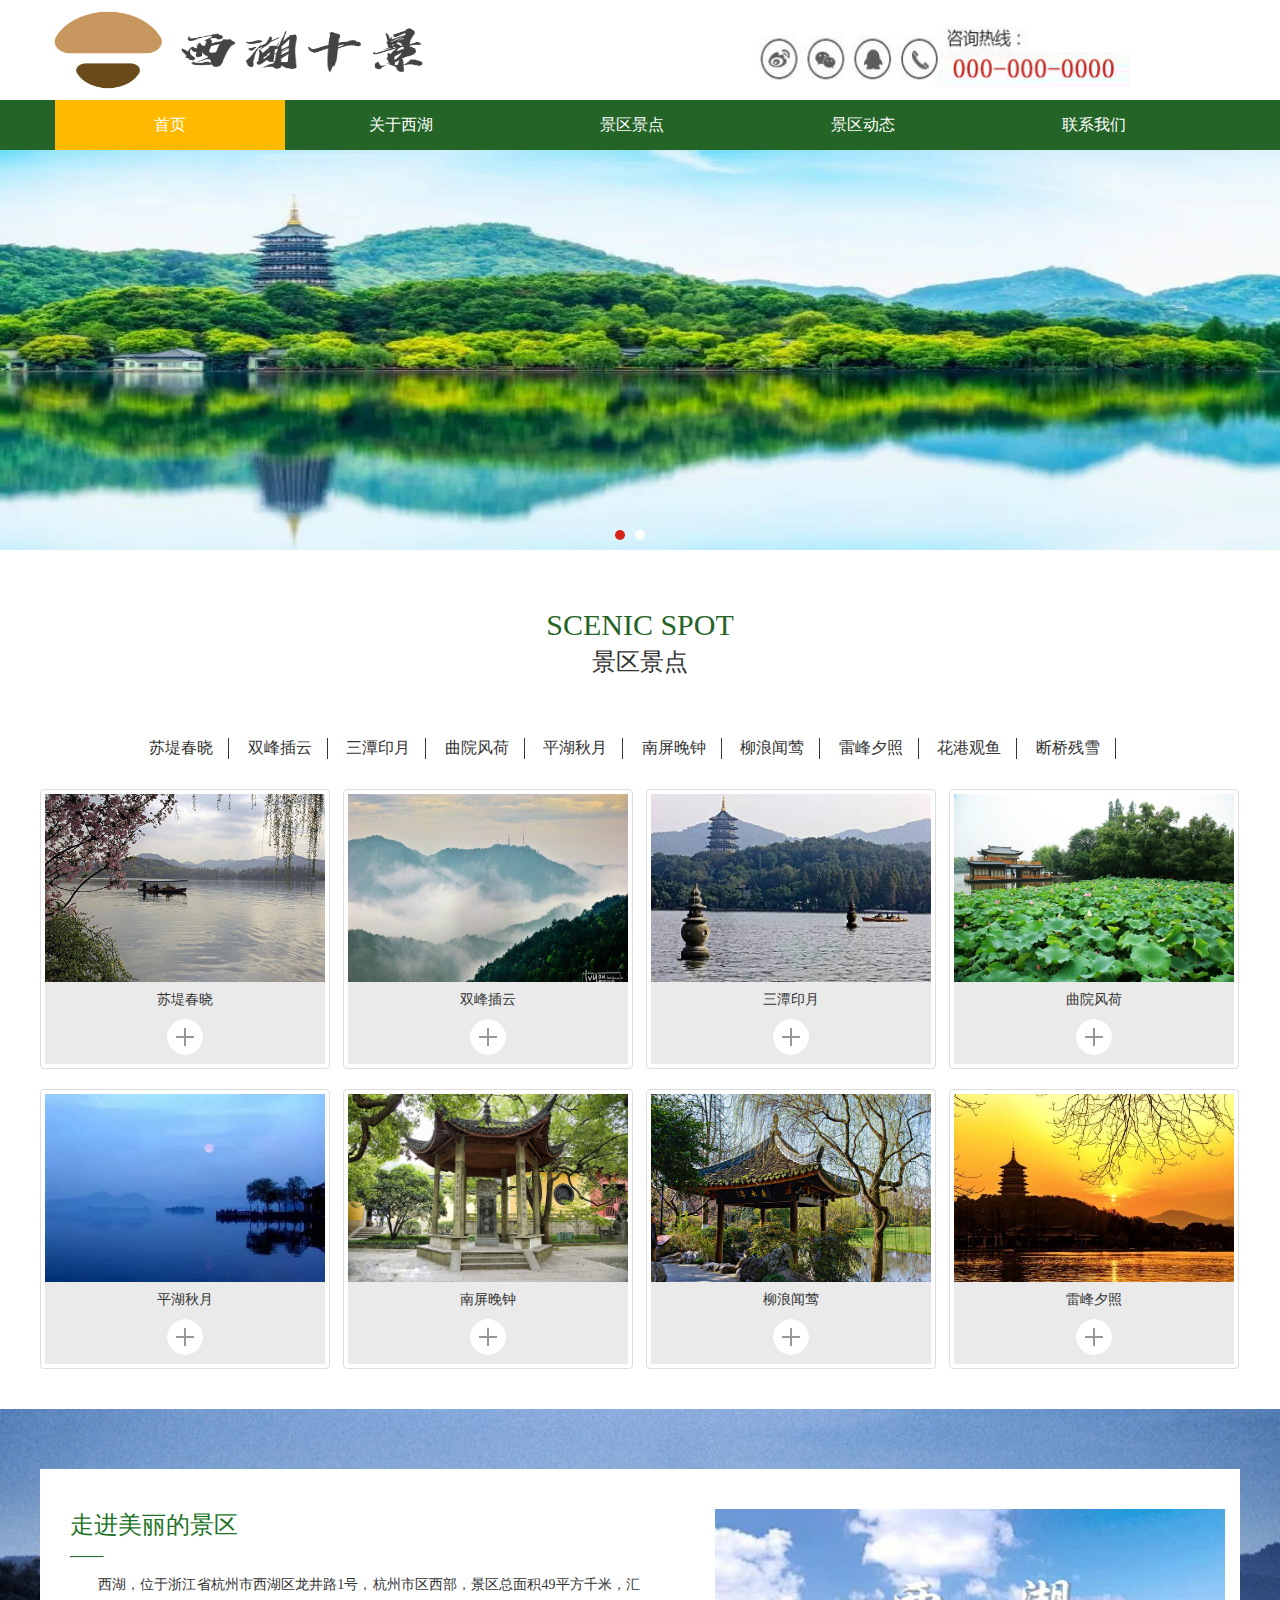
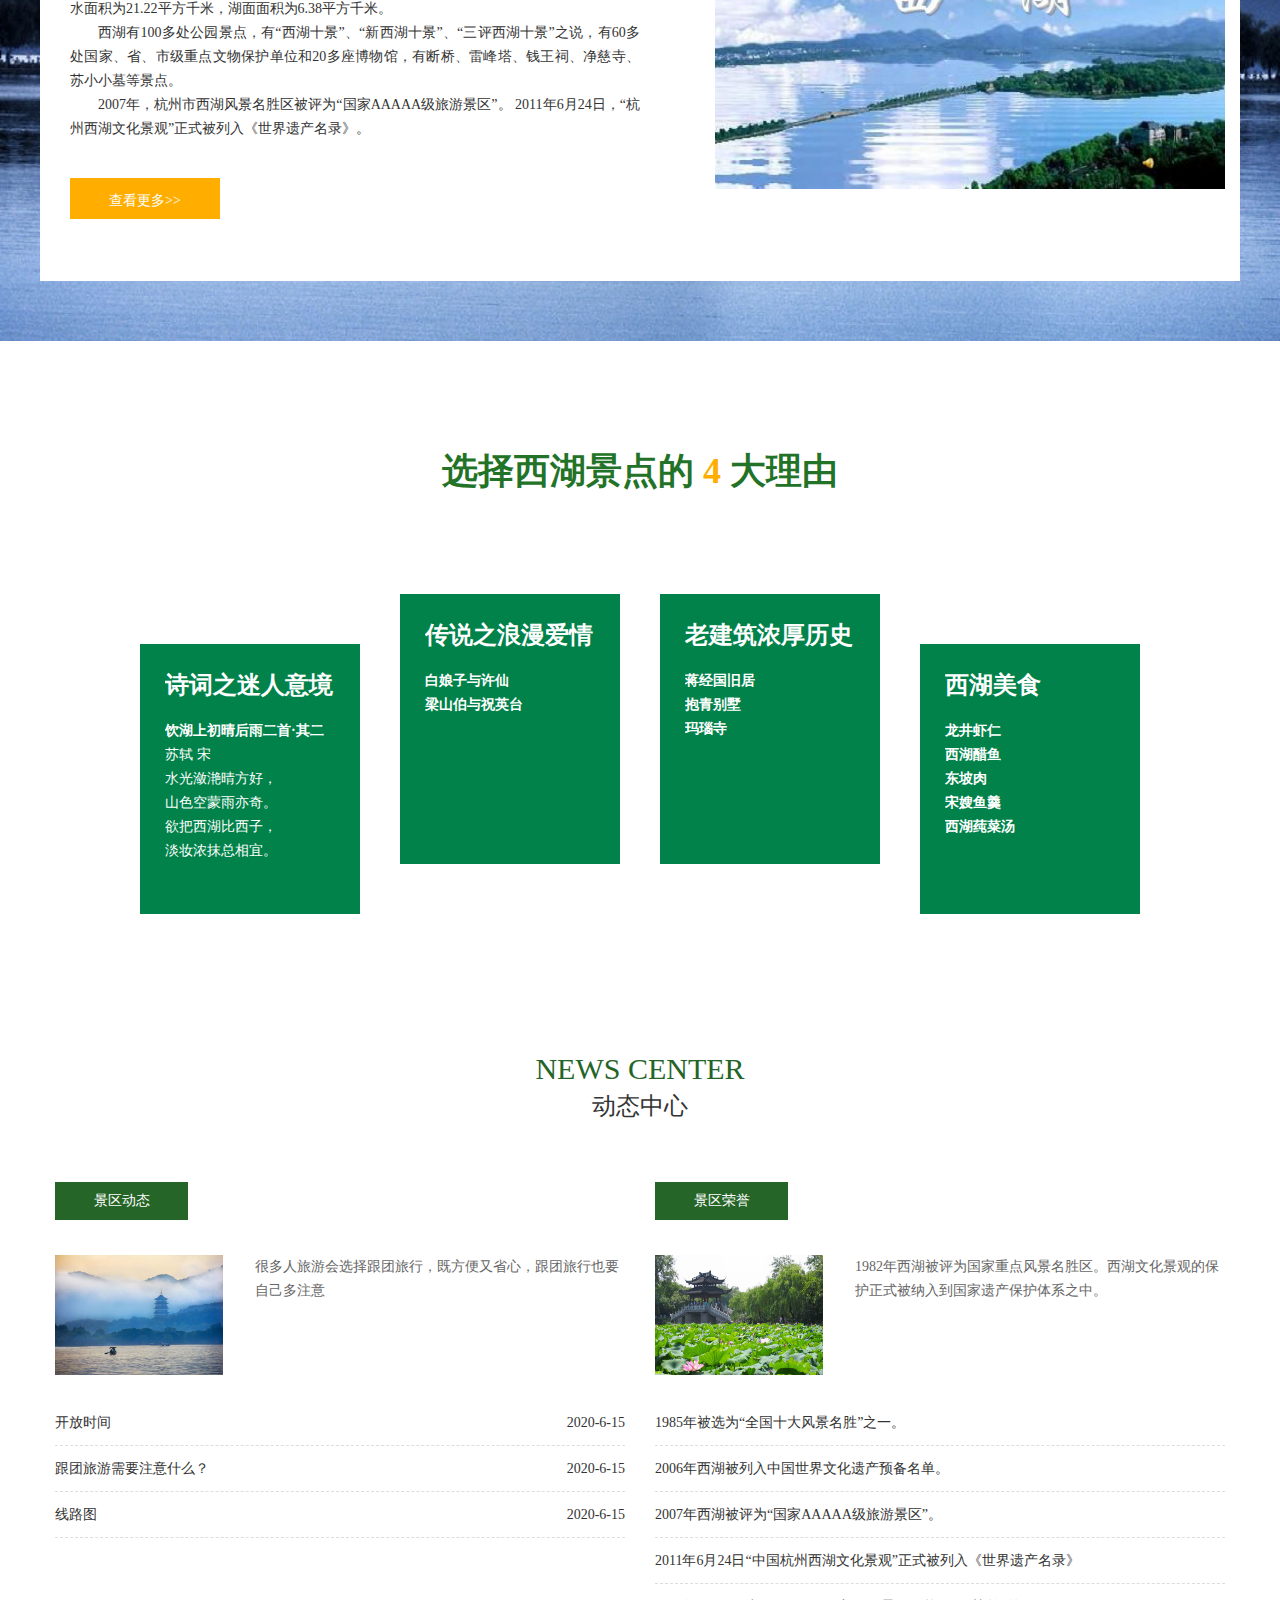
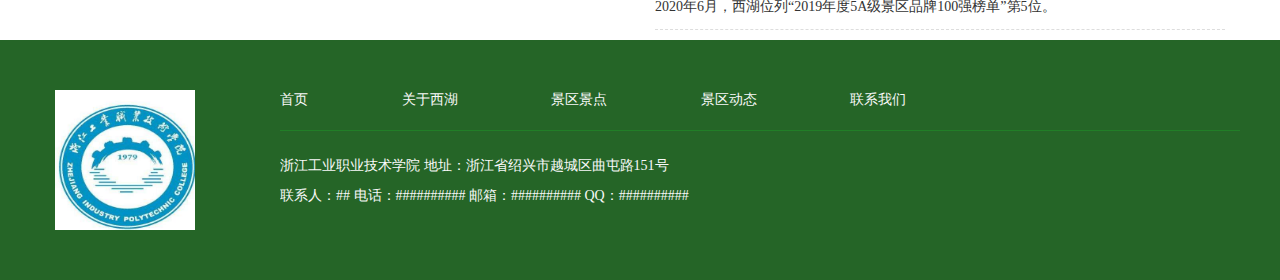
<file: index.html>
<!DOCTYPE html>
<html>
	<head>
		<meta http-equiv="Content-Type" content="text/html; charset=utf-8" />
		<title>西湖十景</title>
		<link type="text/css" rel="stylesheet" href="css/index.css" />
		<script type="text/javascript" src="js/jquery-1.12.4.min.js"></script>
		<script type="text/javascript" src="js/index.js"></script>
	</head>

	<body>
		<header>
			<div class="top">
				<div class="logo">
				</div>
				<div class="logo_2"></div>
			</div>
		</header>
		<div class="clear"></div>
		<div class="nav">
			<div class="main">
				<ul>
					<li class="on"><a href="index.html">首页</a></li>
					<li><a href="about.html">关于西湖</a></li>
					<li><a href="piclist.html">景区景点</a></li>
					<li><a href="detail.html">景区动态</a></li>
				
					<li><a href="contact.html">联系我们</a></li>
				</ul>
			</div>
		</div>
		<div class="clear"></div>
		<div class="banner">
			<div class="b-img">
				<img src="img/banner_2.jpg" width="100%" />
				<img src="img/banner_1.jpg" width="100%" />
			</div>
			<div class="clear"></div>
			<div class="b-list"> </div>
		</div>
		<div class="clear"></div>
		<div class="part1">
			<div class="contitbox">
				<h2 class="ccsl">Scenic spot</h2>
				<p class="ccsl">景区景点</p>
			</div>
			<div class="typebox">
				<a href="./苏堤春晓/index.html">苏堤春晓</a>
				<a href="./双峰插云/index.html">双峰插云</a>
				<a href="./三潭印月/index.html">三潭印月</a>
				<a href="./曲院风荷/index.html">曲院风荷</a>
				<a href="./平湖秋月/index.html">平湖秋月</a>
				<a href="./南屏晚钟/index.html">南屏晚钟</a>
				<a href="./柳浪闻莺/index.html">柳浪闻莺</a>
				<a href="./雷峰夕照/index.html">雷峰夕照</a>
				<a href="./花港观鱼/index.html">花港观鱼</a>
				<a href="./断桥残雪/index.html">断桥残雪</a>
			</div>
			<ul>
				<li>
					<a href="./苏堤春晓/index.html" class="pro"><img src="img/su.jpg" /></a>
					<div class="txtbox">
						<p class="ccsl">苏堤春晓</p>
						<a href="./苏堤春晓/index.html"><img src="img/more.png" /></a>
					</div>
				</li>
				<li>
					<a href="./双峰插云/index.html" class="pro"><img src="img/shuang.jpg" /></a>
					<div class="txtbox">
						<p class="ccsl">双峰插云</p>
						<a href="./双峰插云/index.html"><img src="img/more.png" /></a>
					</div>
				</li>
				<li>
					<a href="./三潭印月/index.html" class="pro"><img src="img/san.jpg" /></a>
					<div class="txtbox">
						<p class="ccsl">三潭印月</p>
						<a href="./三潭印月/index.html"><img src="img/more.png" /></a>
					</div>
				</li>
				<li>
					<a href="./曲院风荷/index.html" class="pro"><img src="img/qu.jpg" /></a>
					<div class="txtbox">
						<p class="ccsl">曲院风荷</p>
						<a href="./曲院风荷/index.html"><img src="img/more.png" /></a>
					</div>
				</li>
				<li>
					<a href="./平湖秋月/index.html" class="pro"><img src="img/pin.jpeg" /></a>
					<div class="txtbox">
						<p class="ccsl">平湖秋月</p>
						<a href="./平湖秋月/index.html"><img src="img/more.png" /></a>
					</div>
				</li>
				<li>
					<a href="./南屏晚钟/index.html" class="pro"><img src="img/nan.jpg" /></a>
					<div class="txtbox">
						<p class="ccsl">南屏晚钟</p>
						<a href="./南屏晚钟/index.html"><img src="img/more.png" /></a>
					</div>
				</li>
				<li>
					<a href="./柳浪闻莺/index.html" class="pro"><img src="img/liu.jpg" /></a>
					<div class="txtbox">
						<p class="ccsl">柳浪闻莺</p>
						<a href="./柳浪闻莺/index.html"><img src="img/more.png" /></a>
					</div>
				</li>
				<li>
					<a href="./雷峰夕照/index.html" class="pro"><img src="img/lei.jpg" /></a>
					<div class="txtbox">
						<p class="ccsl">雷峰夕照</p>
						<a href="./雷峰夕照/index.html"><img src="img/more.png" /></a>
					</div>
				</li>
			</ul>
		</div>
		<div class="clear"></div>
		<div class="part2">
			<div class="main">
				<div class="part2_l">
					<h2 class="ccsl">走进美丽的景区</h2>
					<hr>
					<div class="con">
						<p>西湖，位于浙江省杭州市西湖区龙井路1号，杭州市区西部，景区总面积49平方千米，汇水面积为21.22平方千米，湖面面积为6.38平方千米。</p>
						<p>西湖有100多处公园景点，有“西湖十景”、“新西湖十景”、“三评西湖十景”之说，有60多处国家、省、市级重点文物保护单位和20多座博物馆，有断桥、雷峰塔、钱王祠、净慈寺、苏小小墓等景点。</p>
						<p>2007年，杭州市西湖风景名胜区被评为“国家AAAAA级旅游景区”。 2011年6月24日，“杭州西湖文化景观”正式被列入《世界遗产名录》。</p>

					</div>
					<a href="about.html" class="more">查看更多&gt;&gt; </a>
				</div>
				<div class="part2_r">
					<img src="img/xihu.jpg" />
				</div>
			</div>
		</div>
		<div class="clear"></div>
		<div class="part3">
			<div class="main">
				<div class="titbox">
					<h2 class="ccsl">选择西湖景点的 <span>4</span> 大理由</h2>
				</div>
				<ul>
					<li>
						<h3 class="ccsl">诗词之迷人意境</h3>
						<div class="sub">
							<h4>饮湖上初晴后雨二首·其二</h4>
							<p>苏轼 宋</p>
							<p>水光潋滟晴方好，</p>
							<p>山色空蒙雨亦奇。</p>
							<p>欲把西湖比西子，</p>
							<p>淡妆浓抹总相宜。</p>
						</div>
					</li>
					<li>
						<h3 class="ccsl">传说之浪漫爱情</h3>
						<div class="sub">
							<h4>白娘子与许仙</h4>
							<h4>梁山伯与祝英台</h4>
						</div>
					</li>
					<li>
						<h3 class="ccsl">老建筑浓厚历史</h3>
						<div class="sub">
							<h4>蒋经国旧居</h4>
							<h4>抱青别墅</h4>
							<h4>玛瑙寺</h4>
						</div>
					</li>
					<li>
						<h3 class="ccsl">西湖美食</h3>
						<div class="sub">
							<h4>龙井虾仁</h4>
							<h4>西湖醋鱼</h4>
							<h4>东坡肉</h4>
							<h4>宋嫂鱼羹</h4>
							<h4>西湖莼菜汤</h4>

						</div>
					</li>
				</ul>
			</div>
		</div>
		<div class="clear"></div>
		<div class="part4">
			<div class="contitbox">
				<h2 class="ccsl">NEWS CENTER</h2>
				<p class="ccsl">动态中心</p>
			</div>
			<div class="part4_1">
				<div class="p4one">
					<p class="ccsl">景区动态</p>
				</div>
				<div class="p4two">
					<div class="p4_l">
						<a href="detail.html"><img src="img/1.jpg" /></a>
					</div>
					<div class="p4_r">
						<div class="sub">很多人旅游会选择跟团旅行，既方便又省心，跟团旅行也要自己多注意</div>
					</div>
					<div class="clear"></div>
				</div>
				<ul>
					<li>
						<a href="detail.html" class="ccsl">开放时间</a>
						<span>2020-6-15</span>
					</li>
					<li>
						<a href="detail.html" class="ccsl">跟团旅游需要注意什么？</a>
						<span>2020-6-15</span>
					</li>
					<li>
						<a href="detail.html" class="ccsl">线路图</a>
						<span>2020-6-15</span>
					</li>
				</ul>
			</div>
			<div class="part4_1">
				<div class="p4one">
					<p class="ccsl">景区荣誉</p>
				</div>
				<div class="p4two">
					<div class="p4_l">
						<a href="detail.html"><img src="img/2.jpg" /></a>
					</div>
					<div class="p4_r">
						<div class="sub">1982年西湖被评为国家重点风景名胜区。西湖文化景观的保护正式被纳入到国家遗产保护体系之中。</div>
					</div>
					<div class="clear"></div>
				</div>
				<ul>
					<li>
						<p>1985年被选为“全国十大风景名胜”之一。</p>
					</li>
					<li>
						<p>2006年西湖被列入中国世界文化遗产预备名单。</p>
					</li>
					<li>
						<p>2007年西湖被评为“国家AAAAA级旅游景区”。</p>
					</li>
					<li>
						<p>2011年6月24日“中国杭州西湖文化景观”正式被列入《世界遗产名录》</p>
					</li>
					<li>
						<p>2020年6月，西湖位列“2019年度5A级景区品牌100强榜单”第5位。</p>
					</li>

				</ul>
				<div class="clear"></div>
			</div>

		</div>
		<div class="footer">
			<div class="main">
				<div class="ewm">
					<img src="img/xioahui.jpg" width="140" height="140" />
				</div>
				<div class="footerR">
				<div class="fnav">
					<a href="index.html">首页</a>
					<a href="about.html">关于西湖</a>
					<a href="piclist.html">景区景点</a>
					<a href="detail.html">景区动态</a>
				
					<a href="contact.html">联系我们</a>
				</div>
					<div class="fcon">
						<div>浙江工业职业技术学院 地址：浙江省绍兴市越城区曲屯路151号<br />联系人：## 电话：########## 邮箱：########## QQ：##########</div>
					</div>
				</div>
				<div class="clear"></div>
			</div>
		</div>

	</body>
</html>
</file>
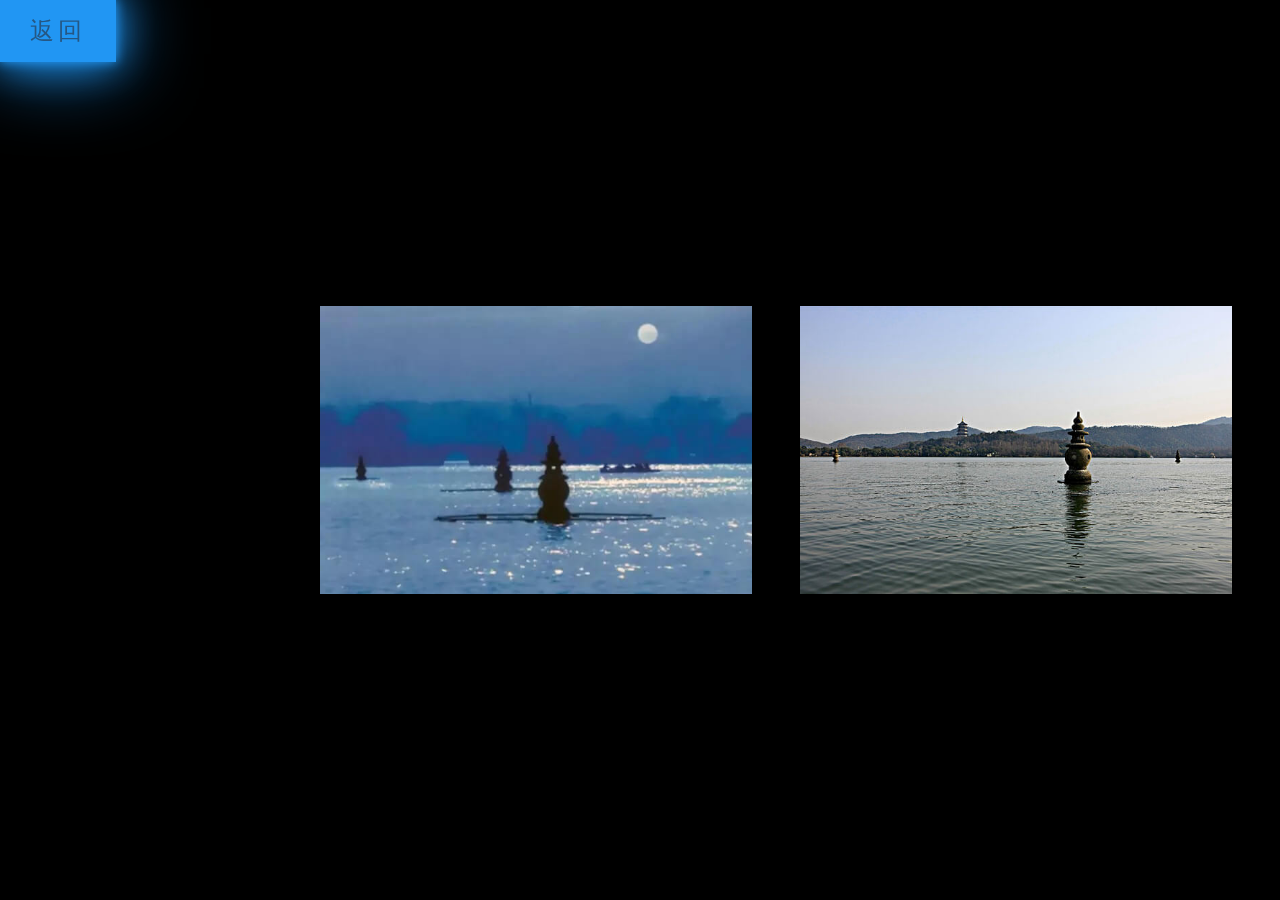
<file: 三潭印月/index.html>
<!DOCTYPE html>
<html lang="zh">
<head>
<meta charset="UTF-8">
<meta http-equiv="X-UA-Compatible" content="IE=edge,chrome=1"> 
<meta name="viewport" content="width=device-width, initial-scale=1.0">
<title>三潭印月</title>


<link rel="stylesheet" href="css/style.css">




</head>
<body>


<div id="wrap">
  <a href="img/2.jpg" class="hb" target="_blank">
	<div class="c">
	  <img src="img/2.jpg" alt=""/>
	
	</div>
  </a>
  <div class="fullBg">
	<img src="img/2.jpg" alt=""/>
  </div>
  <a href="img/3.jpg" class="hb" target="_blank">
	<div class="c">
	  <img src="img/3.jpg" alt=""/>
	  
	</div>
  </a>
  <div class="fullBg">
	<img src="img/3.jpg" alt=""/>
  </div>
  <a href="img/4.jpg" class="hb" target="_blank">
	<div class="c">
	  <img src="img/4.jpg" alt=""/>
	</div>
  </a>
  <div class="fullBg">
	<img src="img/4.jpg" alt=""/>
  </div>
 
 
</div>
<div class="btn">
  <a href="../piclist.html">
        <span></span>
        <span></span>
        <span></span>
        <span></span>
        返回
    </a>
	</div>
<script src="../js/jquery-1.12.4.min.js"></script>
<script >
	$(document).ready(function(){
	  var docWidth = $('body').width(),
		  $wrap = $('#wrap'),
		  $images = $('#wrap .hb'),
		  slidesWidth = $wrap.width();
	  
	  $(window).on('resize', function(){
		docWidth = $('body').width();
		slidesWidth = $wrap.width();
	  })
	  
	  $(document).mousemove(function(e) {
		var mouseX = e.pageX,
			offset = mouseX / docWidth * slidesWidth - mouseX / 2;
		
		$images.css({
				  'transform': 'translate3d(' + -offset + 'px,0,0)'
		});
	  });
	})
</script>

</body>
</html>
</file>
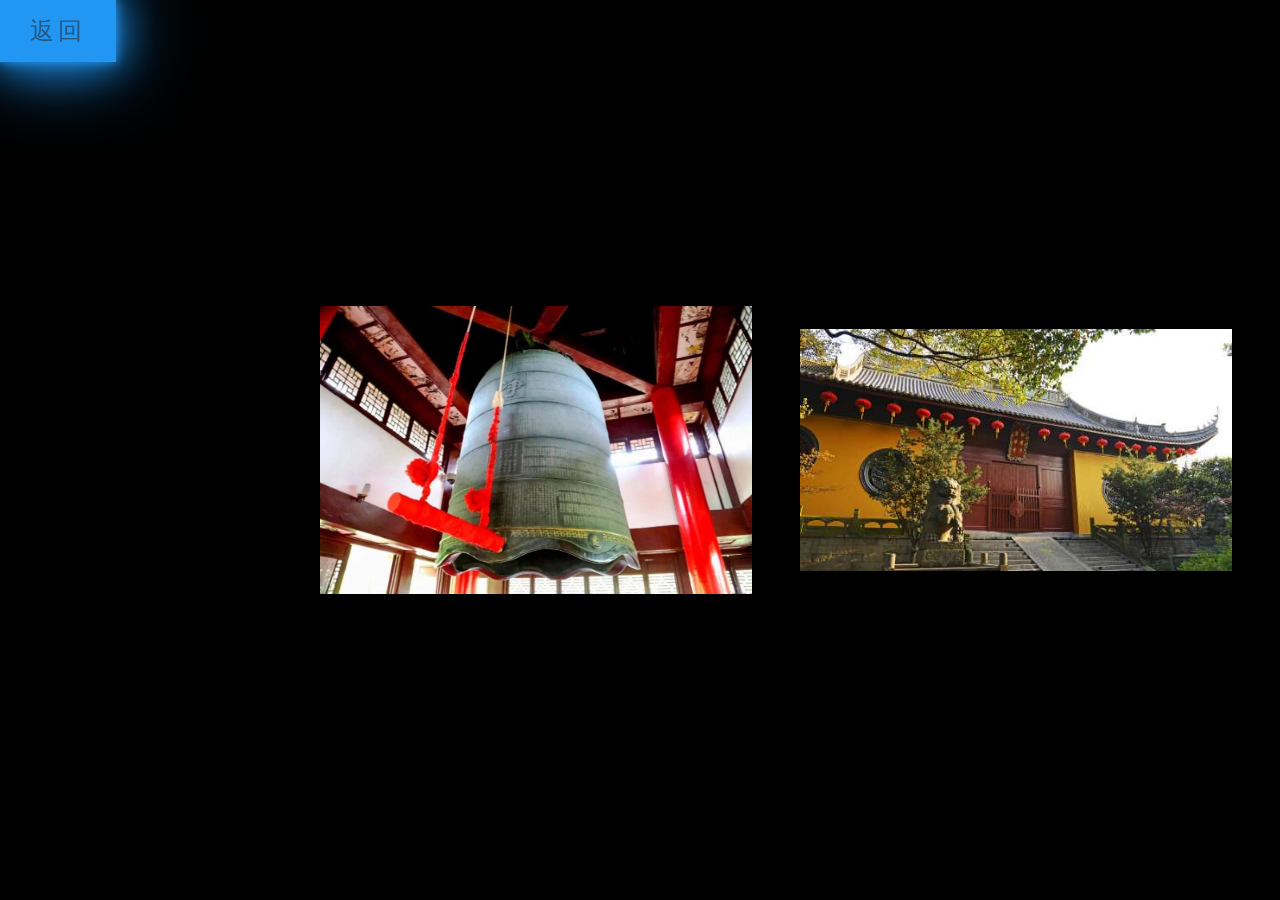
<file: 南屏晚钟/index.html>
<!DOCTYPE html>
<html lang="zh">
<head>
<meta charset="UTF-8">
<meta http-equiv="X-UA-Compatible" content="IE=edge,chrome=1"> 
<meta name="viewport" content="width=device-width, initial-scale=1.0">
<title>南屏晚钟</title>


<link rel="stylesheet" href="css/style.css">




</head>
<body>


<div id="wrap">
  <a href="img/2.jpg" class="hb" target="_blank">
	<div class="c">
	  <img src="img/2.jpg" alt=""/>
	
	</div>
  </a>
  <div class="fullBg">
	<img src="img/2.jpg" alt=""/>
  </div>
  <a href="img/3.jpg" class="hb" target="_blank">
	<div class="c">
	  <img src="img/3.jpg" alt=""/>
	  
	</div>
  </a>
  <div class="fullBg">
	<img src="img/3.jpg" alt=""/>
  </div>
  <a href="img/4.jpg" class="hb" target="_blank">
	<div class="c">
	  <img src="img/4.jpg" alt=""/>
	</div>
  </a>
  <div class="fullBg">
	<img src="img/4.jpg" alt=""/>
  </div>
 
 
</div>
<div class="btn">
  <a href="../piclist.html">
        <span></span>
        <span></span>
        <span></span>
        <span></span>
        返回
    </a>
	</div>
<script src="../js/jquery-1.12.4.min.js"></script>
<script >
	$(document).ready(function(){
	  var docWidth = $('body').width(),
		  $wrap = $('#wrap'),
		  $images = $('#wrap .hb'),
		  slidesWidth = $wrap.width();
	  
	  $(window).on('resize', function(){
		docWidth = $('body').width();
		slidesWidth = $wrap.width();
	  })
	  
	  $(document).mousemove(function(e) {
		var mouseX = e.pageX,
			offset = mouseX / docWidth * slidesWidth - mouseX / 2;
		
		$images.css({
				  'transform': 'translate3d(' + -offset + 'px,0,0)'
		});
	  });
	})
</script>

</body>
</html>
</file>
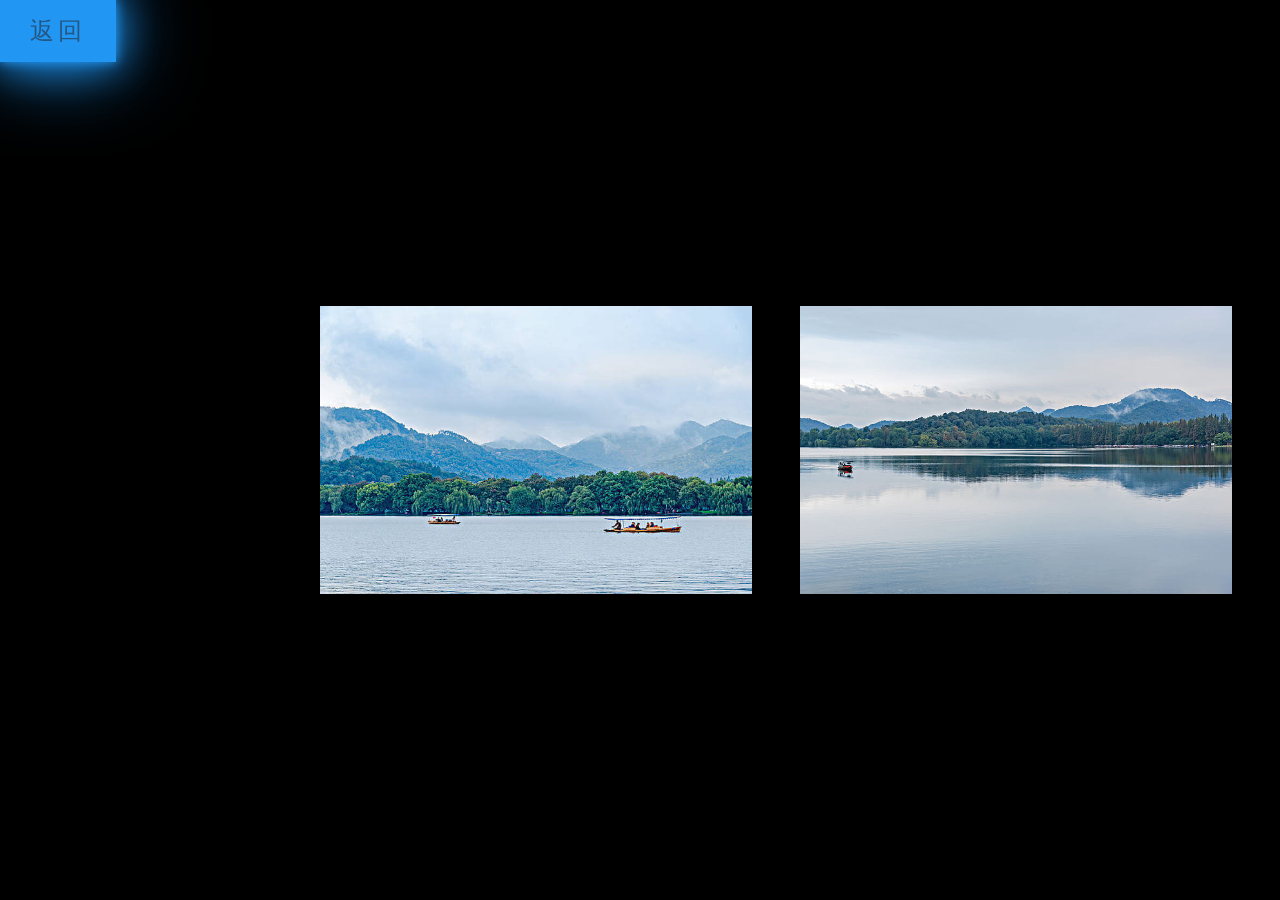
<file: 双峰插云/index.html>
<!DOCTYPE html>
<html lang="zh">
<head>
<meta charset="UTF-8">
<meta http-equiv="X-UA-Compatible" content="IE=edge,chrome=1"> 
<meta name="viewport" content="width=device-width, initial-scale=1.0">
<title>双峰插云</title>


<link rel="stylesheet" href="css/style.css">




</head>
<body>


<div id="wrap">
  <a href="img/2.jpg" class="hb" target="_blank">
	<div class="c">
	  <img src="img/2.jpg" alt=""/>
	
	</div>
  </a>
  <div class="fullBg">
	<img src="img/2.jpg" alt=""/>
  </div>
  <a href="img/3.jpg" class="hb" target="_blank">
	<div class="c">
	  <img src="img/3.jpg" alt=""/>
	  
	</div>
  </a>
  <div class="fullBg">
	<img src="img/3.jpg" alt=""/>
  </div>
  <a href="img/4.jpg" class="hb" target="_blank">
	<div class="c">
	  <img src="img/4.jpg" alt=""/>
	</div>
  </a>
  <div class="fullBg">
	<img src="img/4.jpg" alt=""/>
  </div>
 
 
</div>
<div class="btn">
  <a href="../piclist.html">
        <span></span>
        <span></span>
        <span></span>
        <span></span>
        返回
    </a>
	</div>
<script src="../js/jquery-1.12.4.min.js"></script>
<script src="../js/detail.js"></script>

</body>
</html>
</file>
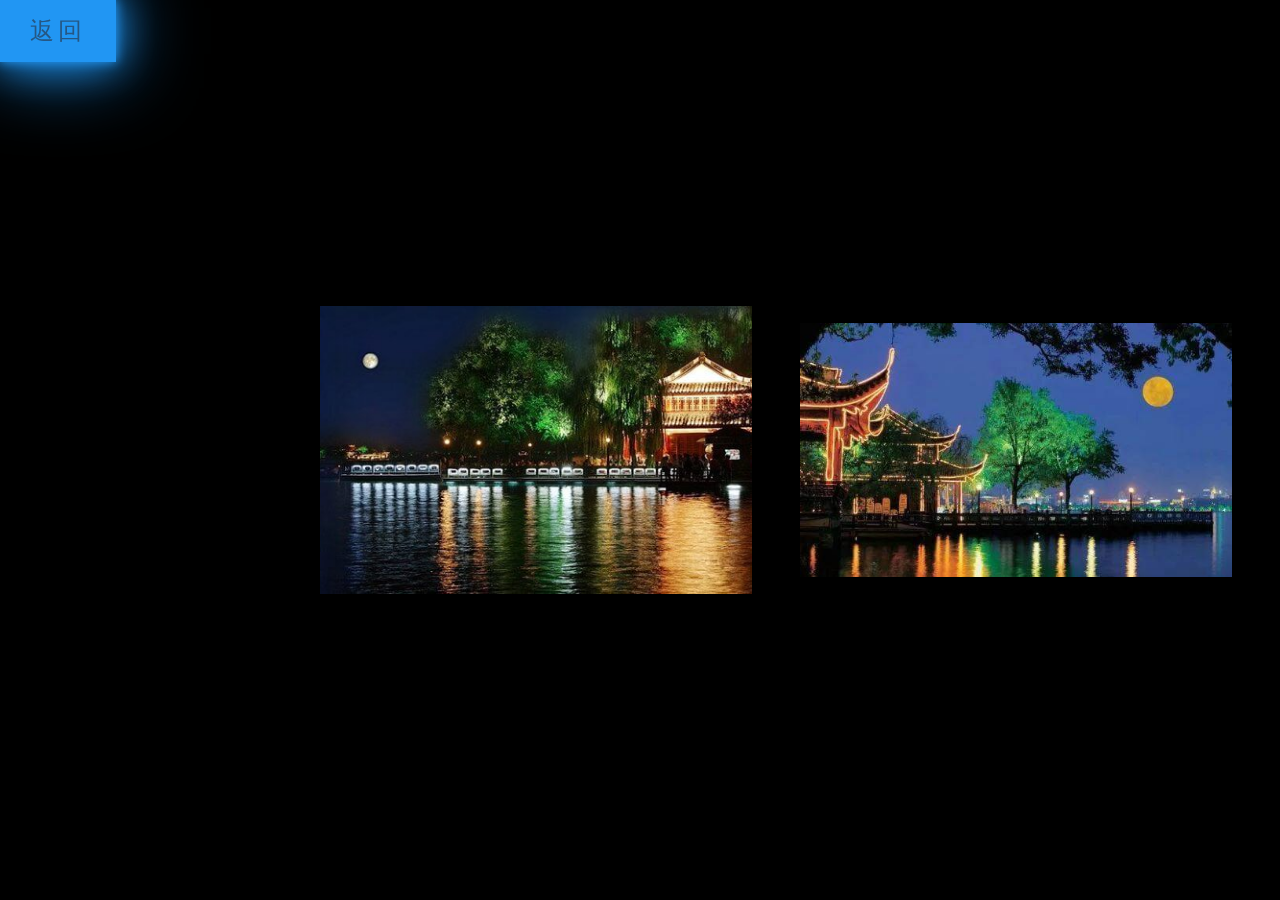
<file: 平湖秋月/index.html>
<!DOCTYPE html>
<html lang="zh">
<head>
<meta charset="UTF-8">
<meta http-equiv="X-UA-Compatible" content="IE=edge,chrome=1"> 
<meta name="viewport" content="width=device-width, initial-scale=1.0">
<title>平湖秋月</title>


<link rel="stylesheet" href="css/style.css">




</head>
<body>


<div id="wrap">
  <a href="img/2.jpg" class="hb" target="_blank">
	<div class="c">
	  <img src="img/2.jpg" alt=""/>
	
	</div>
  </a>
  <div class="fullBg">
	<img src="img/2.jpg" alt=""/>
  </div>
  <a href="img/3.jpg" class="hb" target="_blank">
	<div class="c">
	  <img src="img/3.jpg" alt=""/>
	  
	</div>
  </a>
  <div class="fullBg">
	<img src="img/3.jpg" alt=""/>
  </div>
  <a href="img/4.jpg" class="hb" target="_blank">
	<div class="c">
	  <img src="img/4.jpg" alt=""/>
	</div>
  </a>
  <div class="fullBg">
	<img src="img/4.jpg" alt=""/>
  </div>
 
 
</div>
<div class="btn">
  <a href="../piclist.html">
        <span></span>
        <span></span>
        <span></span>
        <span></span>
        返回
    </a>
	</div>
<script src="../js/jquery-1.12.4.min.js"></script>
<script >
	$(document).ready(function(){
	  var docWidth = $('body').width(),
		  $wrap = $('#wrap'),
		  $images = $('#wrap .hb'),
		  slidesWidth = $wrap.width();
	  
	  $(window).on('resize', function(){
		docWidth = $('body').width();
		slidesWidth = $wrap.width();
	  })
	  
	  $(document).mousemove(function(e) {
		var mouseX = e.pageX,
			offset = mouseX / docWidth * slidesWidth - mouseX / 2;
		
		$images.css({
				  'transform': 'translate3d(' + -offset + 'px,0,0)'
		});
	  });
	})
</script>

</body>
</html>
</file>
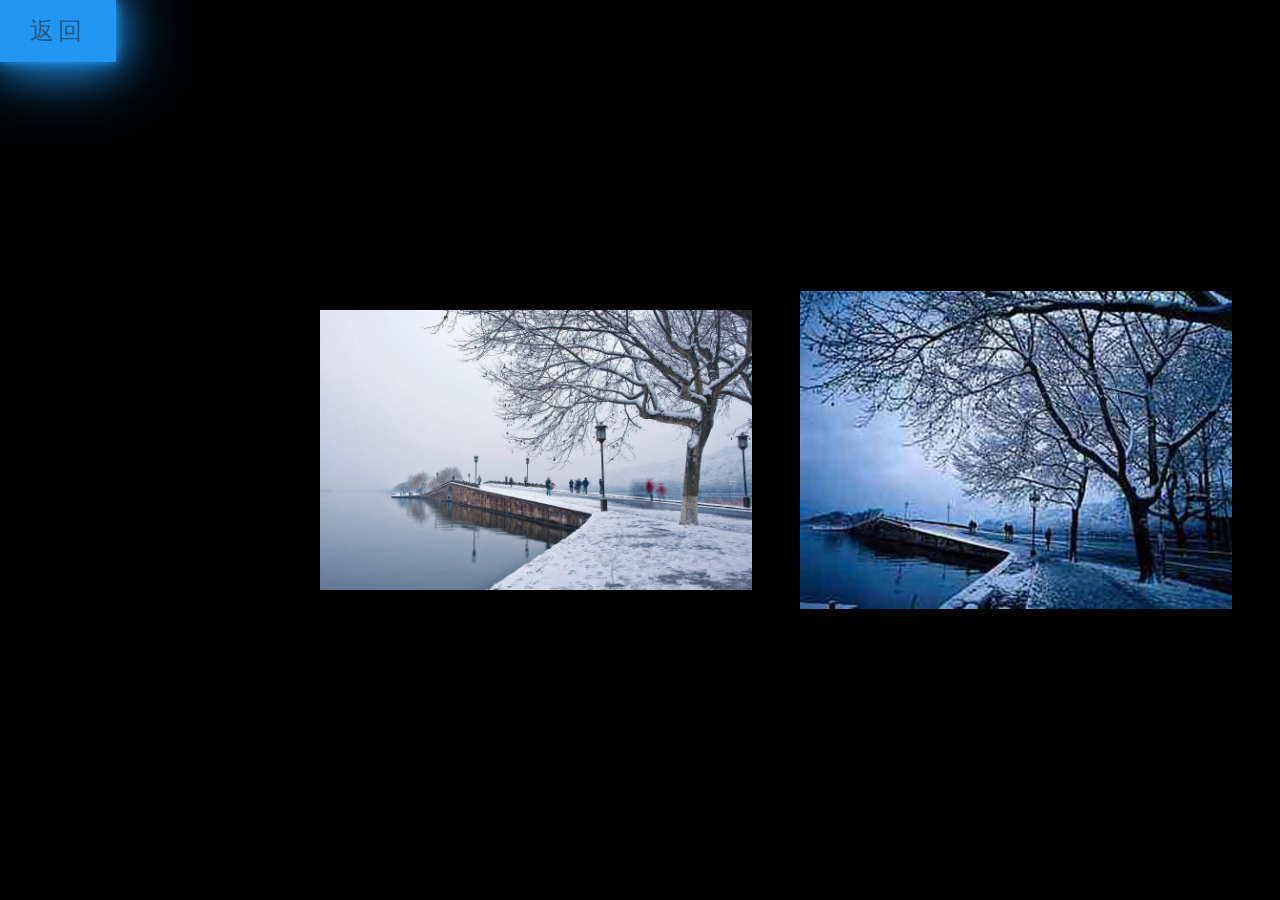
<file: 断桥残雪/index.html>
<!DOCTYPE html>
<html lang="zh">
<head>
<meta charset="UTF-8">
<meta http-equiv="X-UA-Compatible" content="IE=edge,chrome=1"> 
<meta name="viewport" content="width=device-width, initial-scale=1.0">
<title>断桥残雪</title>


<link rel="stylesheet" href="css/style.css">

</head>
<body>


<div id="wrap">
  <a href="img/2.jpg" class="hb" target="_blank">
	<div class="c">
	  <img src="img/2.jpg" alt=""/>
	
	</div>
  </a>
  <div class="fullBg">
	<img src="img/2.jpg" alt=""/>
  </div>
  <a href="img/3.jpg" class="hb" target="_blank">
	<div class="c">
	  <img src="img/3.jpg" alt=""/>
	  
	</div>
  </a>
  <div class="fullBg">
	<img src="img/3.jpg" alt=""/>
  </div>
  <a href="img/4.jpg" class="hb" target="_blank">
	<div class="c">
	  <img src="img/4.jpg" alt=""/>
	</div>
  </a>
  <div class="fullBg">
	<img src="img/4.jpg" alt=""/>
  </div>
 
 
</div>
<div class="btn">
  <a href="../piclist.html">
        <span></span>
        <span></span>
        <span></span>
        <span></span>
        返回
    </a>
	</div>
<script src="../js/jquery-1.12.4.min.js"></script>
<script >
	$(document).ready(function(){
	  var docWidth = $('body').width(),
		  $wrap = $('#wrap'),
		  $images = $('#wrap .hb'),
		  slidesWidth = $wrap.width();
	  
	  $(window).on('resize', function(){
		docWidth = $('body').width();
		slidesWidth = $wrap.width();
	  })
	  
	  $(document).mousemove(function(e) {
		var mouseX = e.pageX,
			offset = mouseX / docWidth * slidesWidth - mouseX / 2;
		
		$images.css({
				  'transform': 'translate3d(' + -offset + 'px,0,0)'
		});
	  });
	})
</script>

</body>
</html>
</file>
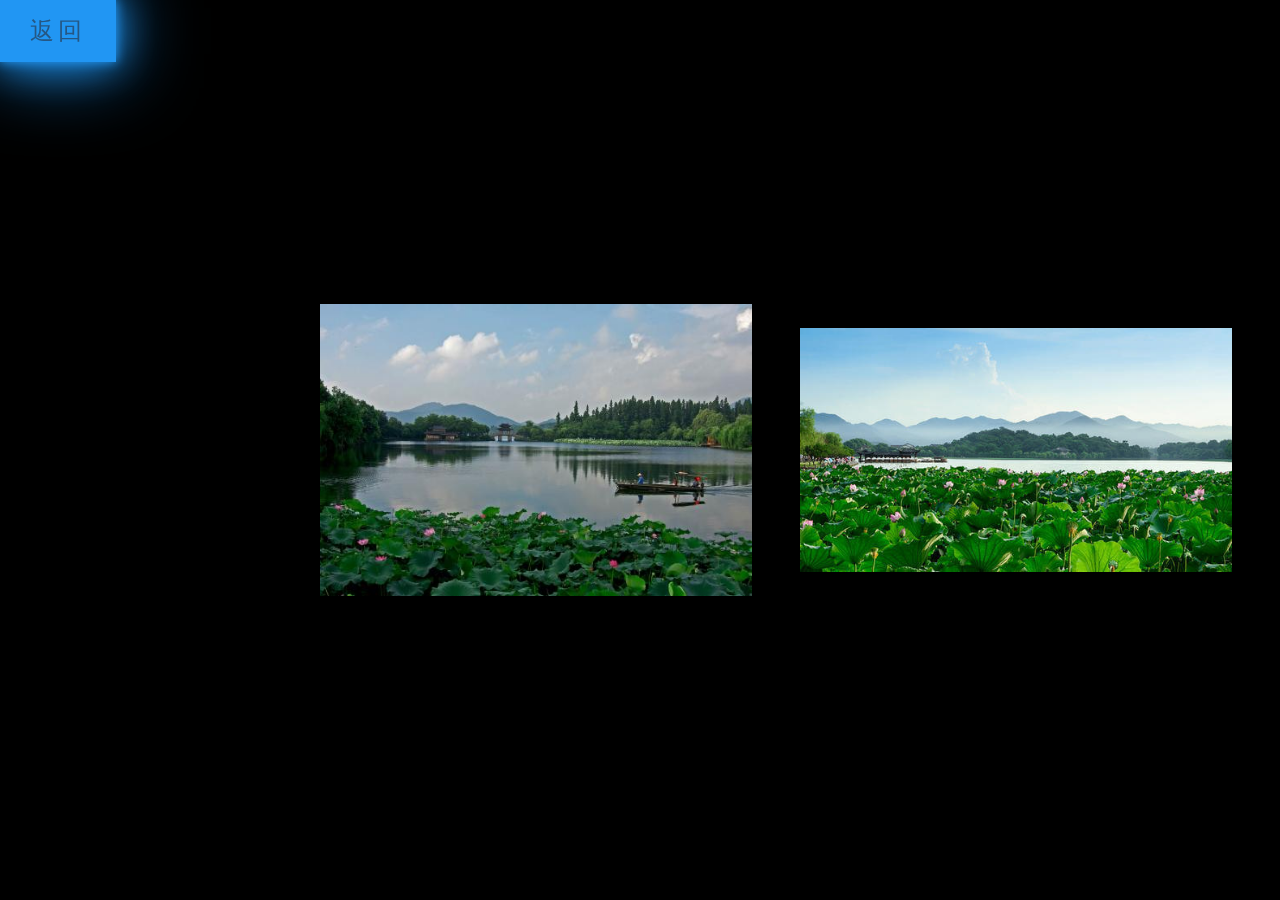
<file: 曲院风荷/index.html>
<!DOCTYPE html>
<html lang="zh">
<head>
<meta charset="UTF-8">
<meta http-equiv="X-UA-Compatible" content="IE=edge,chrome=1"> 
<meta name="viewport" content="width=device-width, initial-scale=1.0">
<title>曲院风荷</title>


<link rel="stylesheet" href="css/style.css">




</head>
<body>


<div id="wrap">
  <a href="img/2.jpg" class="hb" target="_blank">
	<div class="c">
	  <img src="img/2.jpg" alt=""/>
	
	</div>
  </a>
  <div class="fullBg">
	<img src="img/2.jpg" alt=""/>
  </div>
  <a href="img/3.jpg" class="hb" target="_blank">
	<div class="c">
	  <img src="img/3.jpg" alt=""/>
	  
	</div>
  </a>
  <div class="fullBg">
	<img src="img/3.jpg" alt=""/>
  </div>
  <a href="img/4.jpg" class="hb" target="_blank">
	<div class="c">
	  <img src="img/4.jpg" alt=""/>
	</div>
  </a>
  <div class="fullBg">
	<img src="img/4.jpg" alt=""/>
  </div>
 
 
</div>
<div class="btn">
  <a href="../piclist.html">
        <span></span>
        <span></span>
        <span></span>
        <span></span>
        返回
    </a>
	</div>
<script src="../js/jquery-1.12.4.min.js"></script>
<script src="../js/detail.js"></script>

</body>
</html>
</file>
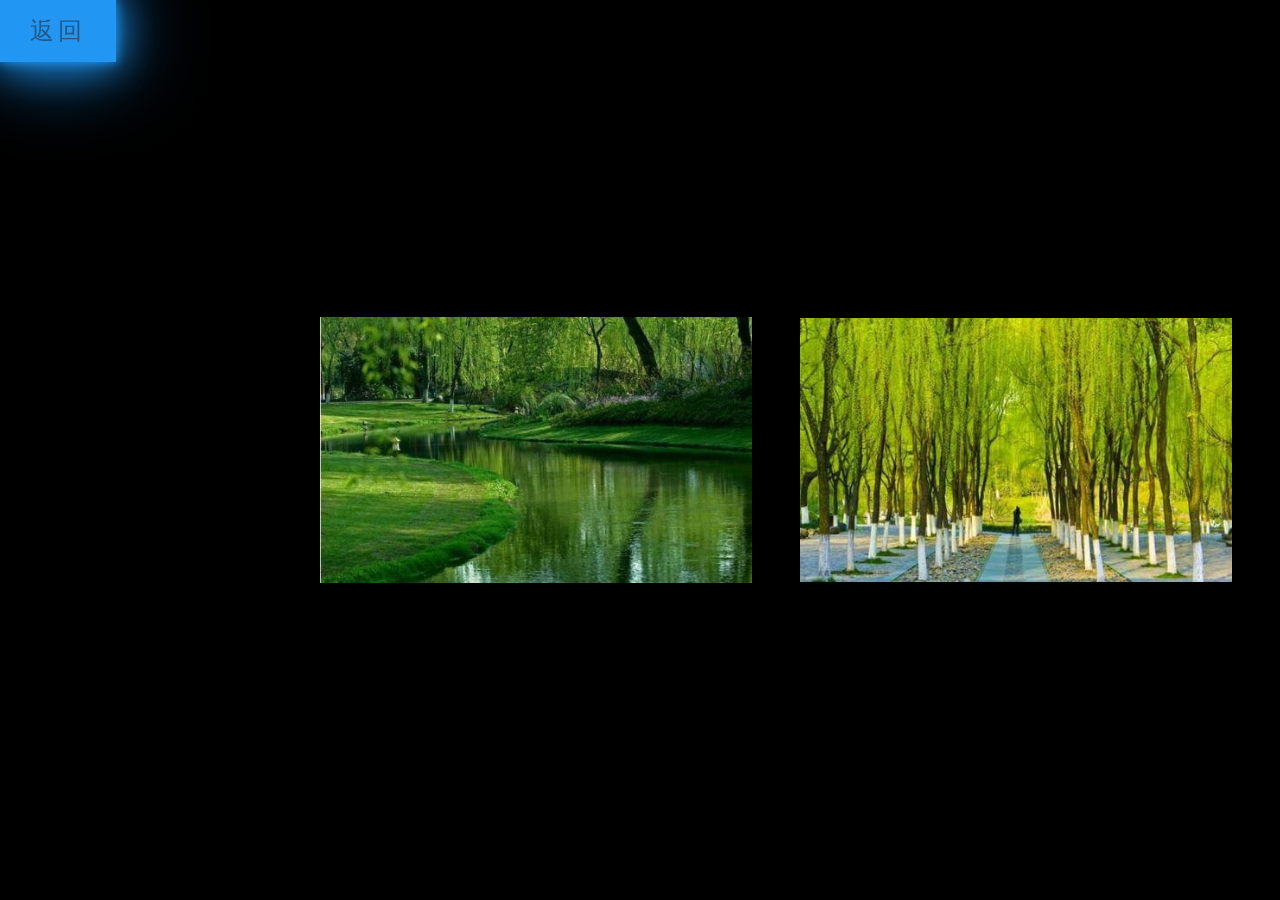
<file: 柳浪闻莺/index.html>
<!DOCTYPE html>
<html lang="zh">
<head>
<meta charset="UTF-8">
<meta http-equiv="X-UA-Compatible" content="IE=edge,chrome=1"> 
<meta name="viewport" content="width=device-width, initial-scale=1.0">
<title>柳浪闻莺</title>


<link rel="stylesheet" href="css/style.css">




</head>
<body>


<div id="wrap">
  <a href="img/2.jpg" class="hb" target="_blank">
	<div class="c">
	  <img src="img/2.jpg" alt=""/>
	
	</div>
  </a>
  <div class="fullBg">
	<img src="img/2.jpg" alt=""/>
  </div>
  <a href="img/3.jpg" class="hb" target="_blank">
	<div class="c">
	  <img src="img/3.jpg" alt=""/>
	  
	</div>
  </a>
  <div class="fullBg">
	<img src="img/3.jpg" alt=""/>
  </div>
  <a href="img/4.jpg" class="hb" target="_blank">
	<div class="c">
	  <img src="img/4.jpg" alt=""/>
	</div>
  </a>
  <div class="fullBg">
	<img src="img/4.jpg" alt=""/>
  </div>
 
 
</div>
<div class="btn">
  <a href="../piclist.html">
        <span></span>
        <span></span>
        <span></span>
        <span></span>
        返回
    </a>
	</div>
<script src="../js/jquery-1.12.4.min.js"></script>
<script src="../js/detail.js"></script>

</body>
</html>
</file>
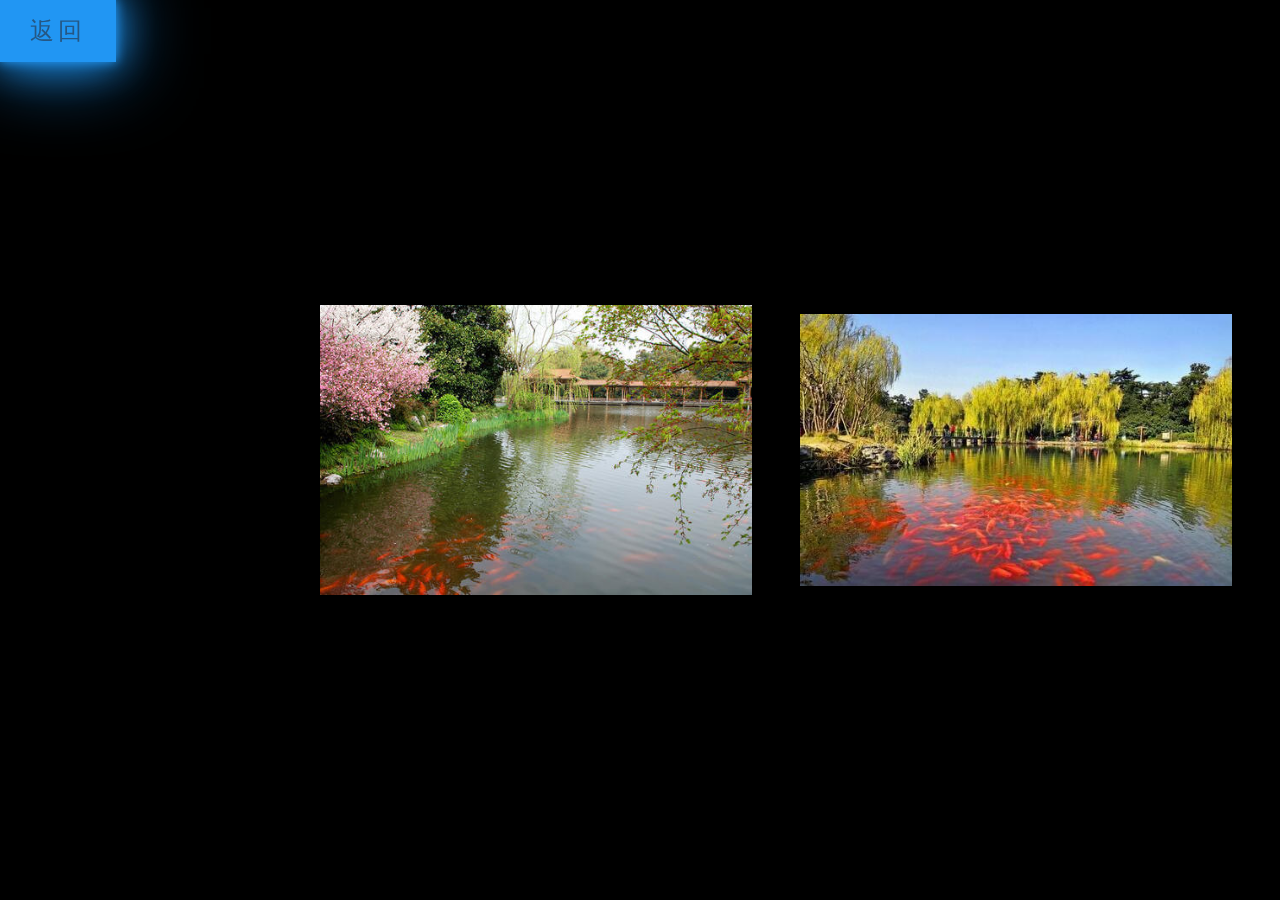
<file: 花港观鱼/index.html>
<!DOCTYPE html>
<html lang="zh">
<head>
<meta charset="UTF-8">
<meta http-equiv="X-UA-Compatible" content="IE=edge,chrome=1"> 
<meta name="viewport" content="width=device-width, initial-scale=1.0">
<title>花港观鱼</title>


<link rel="stylesheet" href="css/style.css">




</head>
<body>


<div id="wrap">
  <a href="img/2.jpg" class="hb" target="_blank">
	<div class="c">
	  <img src="img/2.jpg" alt=""/>
	
	</div>
  </a>
  <div class="fullBg">
	<img src="img/2.jpg" alt=""/>
  </div>
  <a href="img/3.jpg" class="hb" target="_blank">
	<div class="c">
	  <img src="img/3.jpg" alt=""/>
	  
	</div>
  </a>
  <div class="fullBg">
	<img src="img/3.jpg" alt=""/>
  </div>
  <a href="img/4.jpg" class="hb" target="_blank">
	<div class="c">
	  <img src="img/4.jpg" alt=""/>
	</div>
  </a>
  <div class="fullBg">
	<img src="img/4.jpg" alt=""/>
  </div>
 
 
</div>
<div class="btn">
  <a href="../piclist.html">
        <span></span>
        <span></span>
        <span></span>
        <span></span>
        返回
    </a>
	</div>
<script src="../js/jquery-1.12.4.min.js"></script>
<script src="../js/detail.js"></script>

</body>
</html>
</file>
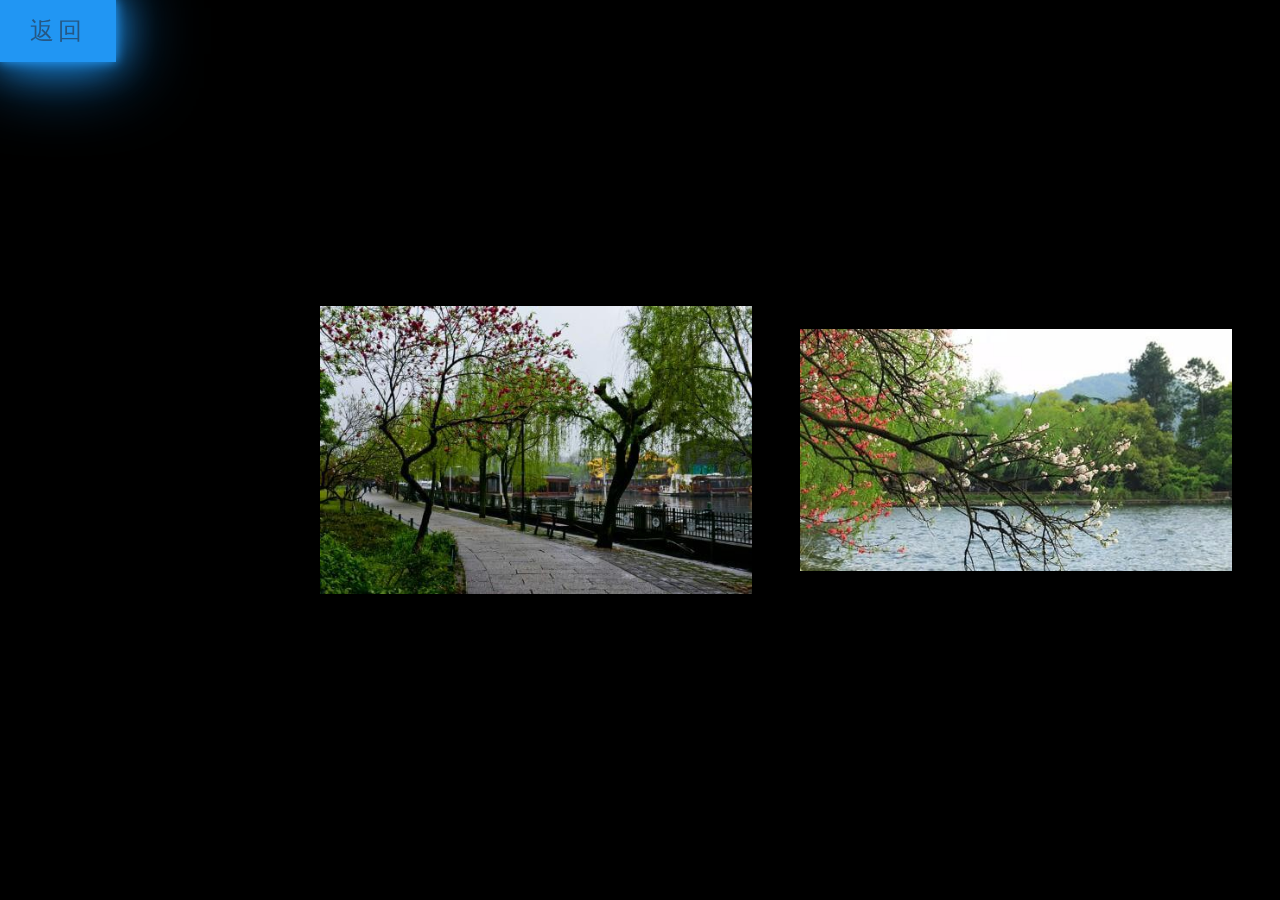
<file: 苏堤春晓/index.html>
<!DOCTYPE html>
<html lang="zh">
	<head>
		<meta charset="UTF-8">
		<meta http-equiv="X-UA-Compatible" content="IE=edge,chrome=1">
		<meta name="viewport" content="width=device-width, initial-scale=1.0">
		<title>苏堤春晓</title>
		<link rel="stylesheet" href="css/style.css">

	</head>
	<body>
		<div id="wrap">
			<a href="img/2.jpg" class="hb" target="_blank">
				<div class="c">
					<img src="img/2.jpg" alt="" />

				</div>
			</a>
			<div class="fullBg">
				<img src="img/2.jpg" alt="" />
			</div>
			<a href="img/3.jpg" class="hb" target="_blank">
				<div class="c">
					<img src="img/3.jpg" alt="" />

				</div>
			</a>
			<div class="fullBg">
				<img src="img/3.jpg" alt="" />
			</div>
			<a href="img/4.jpg" class="hb" target="_blank">
				<div class="c">
					<img src="img/4.jpg" alt="" />
				</div>
			</a>
			<div class="fullBg">
				<img src="img/4.jpg" alt="" />
			</div>


		</div>
		<div class="btn">
			<a href="../piclist.html">
				<span></span>
				<span></span>
				<span></span>
				<span></span>
				返回
			</a>
		</div>
		<script src="../js/jquery-1.12.4.min.js"></script>
		<script>
			$(document).ready(function() {
				var docWidth = $('body').width(),
					$wrap = $('#wrap'),
					$images = $('#wrap .hb'),
					slidesWidth = $wrap.width();

				$(window).on('resize', function() {
					docWidth = $('body').width();
					slidesWidth = $wrap.width();
				})

				$(document).mousemove(function(e) {
					var mouseX = e.pageX,
						offset = mouseX / docWidth * slidesWidth - mouseX / 2;

					$images.css({
						'transform': 'translate3d(' + -offset + 'px,0,0)'
					});
				});
			})
		</script>

	</body>
</html>
</file>
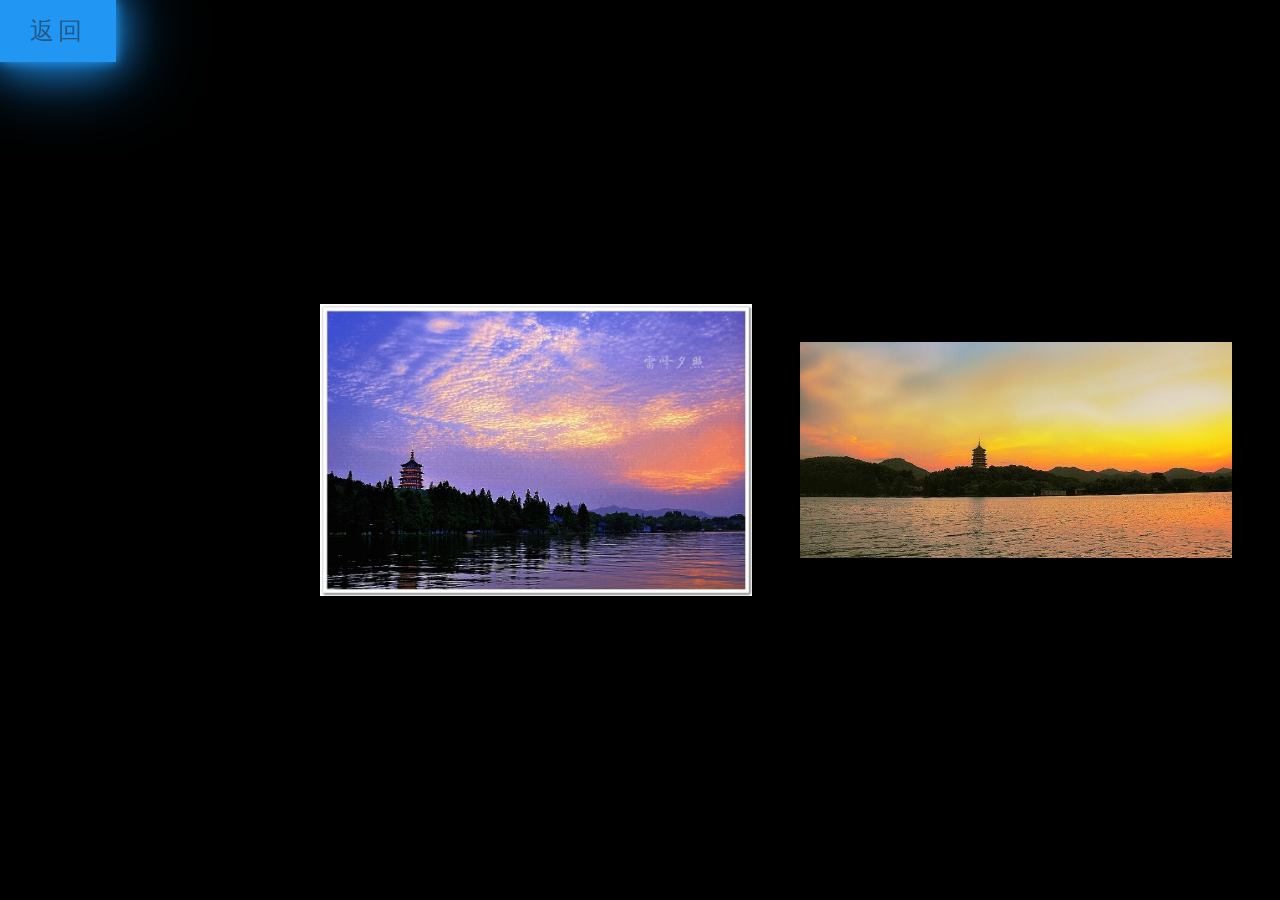
<file: 雷峰夕照/index.html>
<!DOCTYPE html>
<html lang="zh">
<head>
<meta charset="UTF-8">
<meta http-equiv="X-UA-Compatible" content="IE=edge,chrome=1"> 
<meta name="viewport" content="width=device-width, initial-scale=1.0">
<title>雷峰夕照</title>


<link rel="stylesheet" href="css/style.css">




</head>
<body>


<div id="wrap">
  <a href="img/2.jpg" class="hb" target="_blank">
	<div class="c">
	  <img src="img/2.jpg" alt=""/>
	
	</div>
  </a>
  <div class="fullBg">
	<img src="img/2.jpg" alt=""/>
  </div>
  <a href="img/3.jpg" class="hb" target="_blank">
	<div class="c">
	  <img src="img/3.jpg" alt=""/>
	  
	</div>
  </a>
  <div class="fullBg">
	<img src="img/3.jpg" alt=""/>
  </div>
  <a href="img/4.jpg" class="hb" target="_blank">
	<div class="c">
	  <img src="img/4.jpg" alt=""/>
	</div>
  </a>
  <div class="fullBg">
	<img src="img/4.jpg" alt=""/>
  </div>
 
 
</div>
<div class="btn">
  <a href="../piclist.html">
        <span></span>
        <span></span>
        <span></span>
        <span></span>
        返回
    </a>
	</div>
<script src="../js/jquery-1.12.4.min.js"></script>
<script src="../js/detail.js"></script>

</body>
</html>
</file>
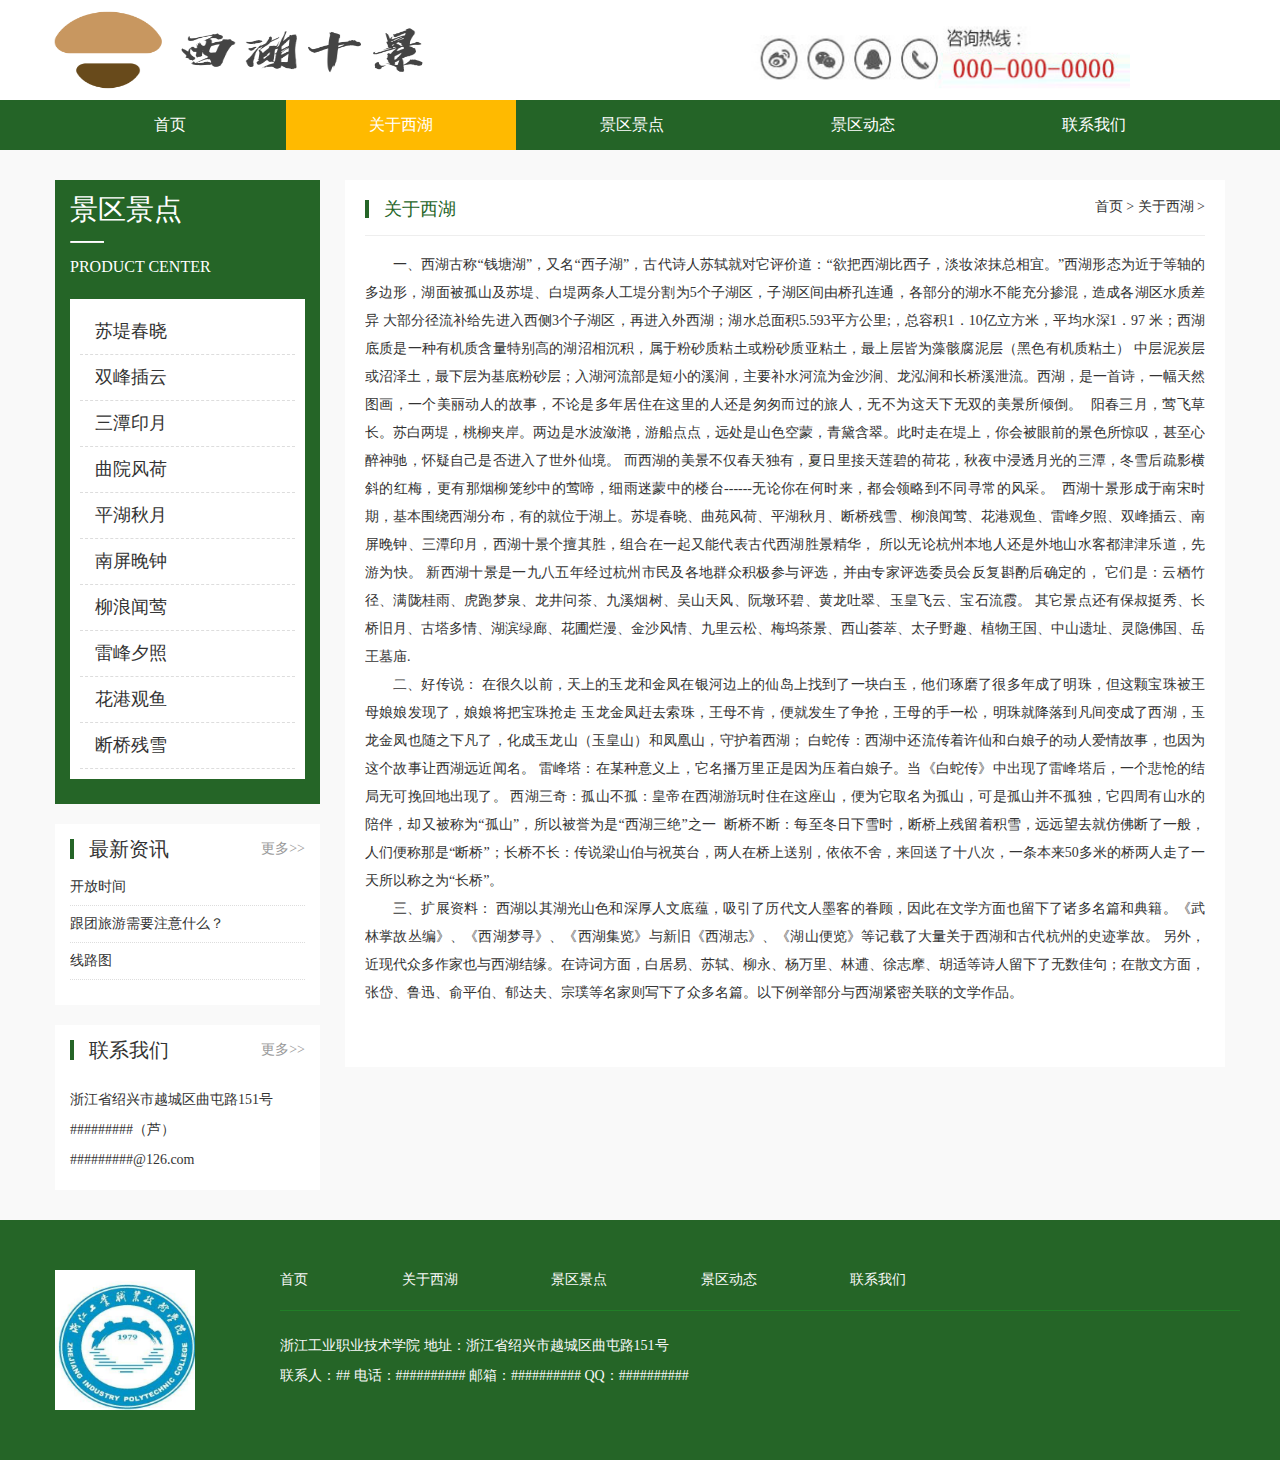
<file: about.html>
<!DOCTYPE html >
<html>
	<head>
		<meta http-equiv="Content-Type" content="text/html; charset=utf-8" />
		<title>关于西湖</title>
		<link type="text/css" rel="stylesheet" href="css/index.css" />
		<script type="text/javascript" src="js/jquery-1.12.4.min.js"></script>
	</head>

	<body>
		<header>
			<div class="top">
				<div class="logo">
				</div>
				<div class="logo_2"></div>
			</div>
		</header>
		<div class="clear"></div>
		<div class="nav">
			<div class="main">
				<ul>
					<li><a href="index.html">首页</a></li>
					<li class="on"><a href="about.html">关于西湖</a></li>
					<li><a href="piclist.html">景区景点</a></li>
					<li><a href="detail.html">景区动态</a></li>
			
					<li><a href="contact.html">联系我们</a></li>
				</ul>
			</div>
		</div>
		<div class="clear"></div>

		<div class="clear"></div>
		<div class="mabody">
			<div class="mainWarp">
				<div class="mainLeft">
					<div class="typebox">
						<div class="titbox">
							<h3 class="ccsl">景区景点</h3>
							<hr />
							<p class="ccsl">product center</p>
						</div>
						<ul>
							<li><a href="./苏堤春晓/index.html" class="ccsl">苏堤春晓</a></li>
							<li><a href="./双峰插云/index.html" class="ccsl">双峰插云</a></li>
							<li><a href="./三潭印月/index.html" class="ccsl">三潭印月</a></li>
							<li><a href="./曲院风荷/index.html" class="ccsl">曲院风荷</a></li>
							<li><a href="./平湖秋月/index.html" class="ccsl">平湖秋月</a></li>
							<li><a href="./南屏晚钟/index.html" class="ccsl">南屏晚钟</a></li>
							<li><a href="./柳浪闻莺/index.html" class="ccsl">柳浪闻莺</a></li>
							<li><a href="./雷峰夕照/index.html" class="ccsl">雷峰夕照</a></li>
							<li><a href="./花港观鱼/index.html" class="ccsl">花港观鱼</a></li>
							<li><a href="./断桥残雪/index.html" class="ccsl">断桥残雪</a></li>
						</ul>
					</div>
					<div class="newsbox">
						<div class="titbox">
							<p class="ccsl">最新资讯 </p>
							<a href="detail.html">更多>> </a>
						</div>
						<ul>
						  <li><a href="detail.html" class="ccsl">开放时间</a></li>
						  <li><a href="detail.html" class="ccsl">跟团旅游需要注意什么？</a></li>
						  <li><a href="detail.html" class="ccsl">线路图</a></li>
						
						</ul>
					</div>
					<div class="newsbox">
						<div class="titbox">
							<p class="ccsl">联系我们 </p>
							<a href="contact.html">更多>> </a>
						</div>
						<div class="lxwmbox">
							<div>浙江省绍兴市越城区曲屯路151号<br />#########（芦）<br />#########@126.com</div>
						</div>
					</div>
				</div>
				<div class="mainRight">
					<div class="brandnavbox">
						<p class="ccsl">关于西湖</p>
						<div class="con ccsl"><a href="index.html">首页 > </a>关于西湖 ></div>
					</div>
					<div class="detailbox">
						<div class="xq">
							<div class="con">
								<p>一、西湖古称“钱塘湖”，又名“西子湖”，古代诗人苏轼就对它评价道：“欲把西湖比西子，淡妆浓抹总相宜。”西湖形态为近于等轴的多边形，湖面被孤山及苏堤、白堤两条人工堤分割为5个子湖区，子湖区间由桥孔连通，各部分的湖水不能充分掺混，造成各湖区水质差异
									大部分径流补给先进入西侧3个子湖区，再进入外西湖；湖水总面积5.593平方公里;，总容积1．10亿立方米，平均水深1．97
									米；西湖底质是一种有机质含量特别高的湖沼相沉积，属于粉砂质粘土或粉砂质亚粘土，最上层皆为藻骸腐泥层（黑色有机质粘土）
									中层泥炭层或沼泽土，最下层为基底粉砂层；入湖河流部是短小的溪涧，主要补水河流为金沙涧、龙泓涧和长桥溪泄流。西湖，是一首诗，一幅天然图画，一个美丽动人的故事，不论是多年居住在这里的人还是匆匆而过的旅人，无不为这天下无双的美景所倾倒。 
									阳春三月，莺飞草长。苏白两堤，桃柳夹岸。两边是水波潋滟，游船点点，远处是山色空蒙，青黛含翠。此时走在堤上，你会被眼前的景色所惊叹，甚至心醉神驰，怀疑自己是否进入了世外仙境。
									而西湖的美景不仅春天独有，夏日里接天莲碧的荷花，秋夜中浸透月光的三潭，冬雪后疏影横斜的红梅，更有那烟柳笼纱中的莺啼，细雨迷蒙中的楼台------无论你在何时来，都会领略到不同寻常的风采。 
									西湖十景形成于南宋时期，基本围绕西湖分布，有的就位于湖上。苏堤春晓、曲苑风荷、平湖秋月、断桥残雪、柳浪闻莺、花港观鱼、雷峰夕照、双峰插云、南屏晚钟、三潭印月，西湖十景个擅其胜，组合在一起又能代表古代西湖胜景精华，
									所以无论杭州本地人还是外地山水客都津津乐道，先游为快。 新西湖十景是一九八五年经过杭州市民及各地群众积极参与评选，并由专家评选委员会反复斟酌后确定的，
									它们是：云栖竹径、满陇桂雨、虎跑梦泉、龙井问茶、九溪烟树、吴山天风、阮墩环碧、黄龙吐翠、玉皇飞云、宝石流霞。
									其它景点还有保叔挺秀、长桥旧月、古塔多情、湖滨绿廊、花圃烂漫、金沙风情、九里云松、梅坞茶景、西山荟萃、太子野趣、植物王国、中山遗址、灵隐佛国、岳王墓庙.</p>
								<p>二、好传说：
									在很久以前，天上的玉龙和金凤在银河边上的仙岛上找到了一块白玉，他们琢磨了很多年成了明珠，但这颗宝珠被王母娘娘发现了，娘娘将把宝珠抢走
									玉龙金凤赶去索珠，王母不肯，便就发生了争抢，王母的手一松，明珠就降落到凡间变成了西湖，玉龙金凤也随之下凡了，化成玉龙山（玉皇山）和凤凰山，守护着西湖；
									白蛇传：西湖中还流传着许仙和白娘子的动人爱情故事，也因为这个故事让西湖远近闻名。
									雷峰塔：在某种意义上，它名播万里正是因为压着白娘子。当《白蛇传》中出现了雷峰塔后，一个悲怆的结局无可挽回地出现了。
									西湖三奇：孤山不孤：皇帝在西湖游玩时住在这座山，便为它取名为孤山，可是孤山并不孤独，它四周有山水的陪伴，却又被称为“孤山”，所以被誉为是“西湖三绝”之一 
									断桥不断：每至冬日下雪时，断桥上残留着积雪，远远望去就仿佛断了一般，人们便称那是“断桥”；长桥不长：传说梁山伯与祝英台，两人在桥上送别，依依不舍，来回送了十八次，一条本来50多米的桥两人走了一天所以称之为“长桥”。</p>
								<p>三、扩展资料：
									西湖以其湖光山色和深厚人文底蕴，吸引了历代文人墨客的眷顾，因此在文学方面也留下了诸多名篇和典籍。《武林掌故丛编》、《西湖梦寻》、《西湖集览》与新旧《西湖志》、《湖山便览》等记载了大量关于西湖和古代杭州的史迹掌故。
									另外，近现代众多作家也与西湖结缘。在诗词方面，白居易、苏轼、柳永、杨万里、林逋、徐志摩、胡适等诗人留下了无数佳句；在散文方面，张岱、鲁迅、俞平伯、郁达夫、宗璞等名家则写下了众多名篇。以下例举部分与西湖紧密关联的文学作品。</p>
							</div>
						</div>
					</div>
				</div>
				<div class="clear"></div>
			</div>
		</div>
		<div class="clear"></div>
		<div class="footer">
			<div class="main">
				<div class="ewm">
					<img src="img/xioahui.jpg" width="140" height="140" />
				</div>
				<div class="footerR">
					<div class="fnav">
						<a href="index.html">首页</a>
						<a href="about.html">关于西湖</a>
						<a href="piclist.html">景区景点</a>
						<a href="detail.html">景区动态</a>
					
						<a href="contact.html">联系我们</a>
					</div>
					<div class="fcon">
						<div>浙江工业职业技术学院 地址：浙江省绍兴市越城区曲屯路151号<br />联系人：## 电话：########## 邮箱：########## QQ：##########</div>
					</div>
				</div>
				<div class="clear"></div>
			</div>
		</div>
	</body>
</html>
</file>
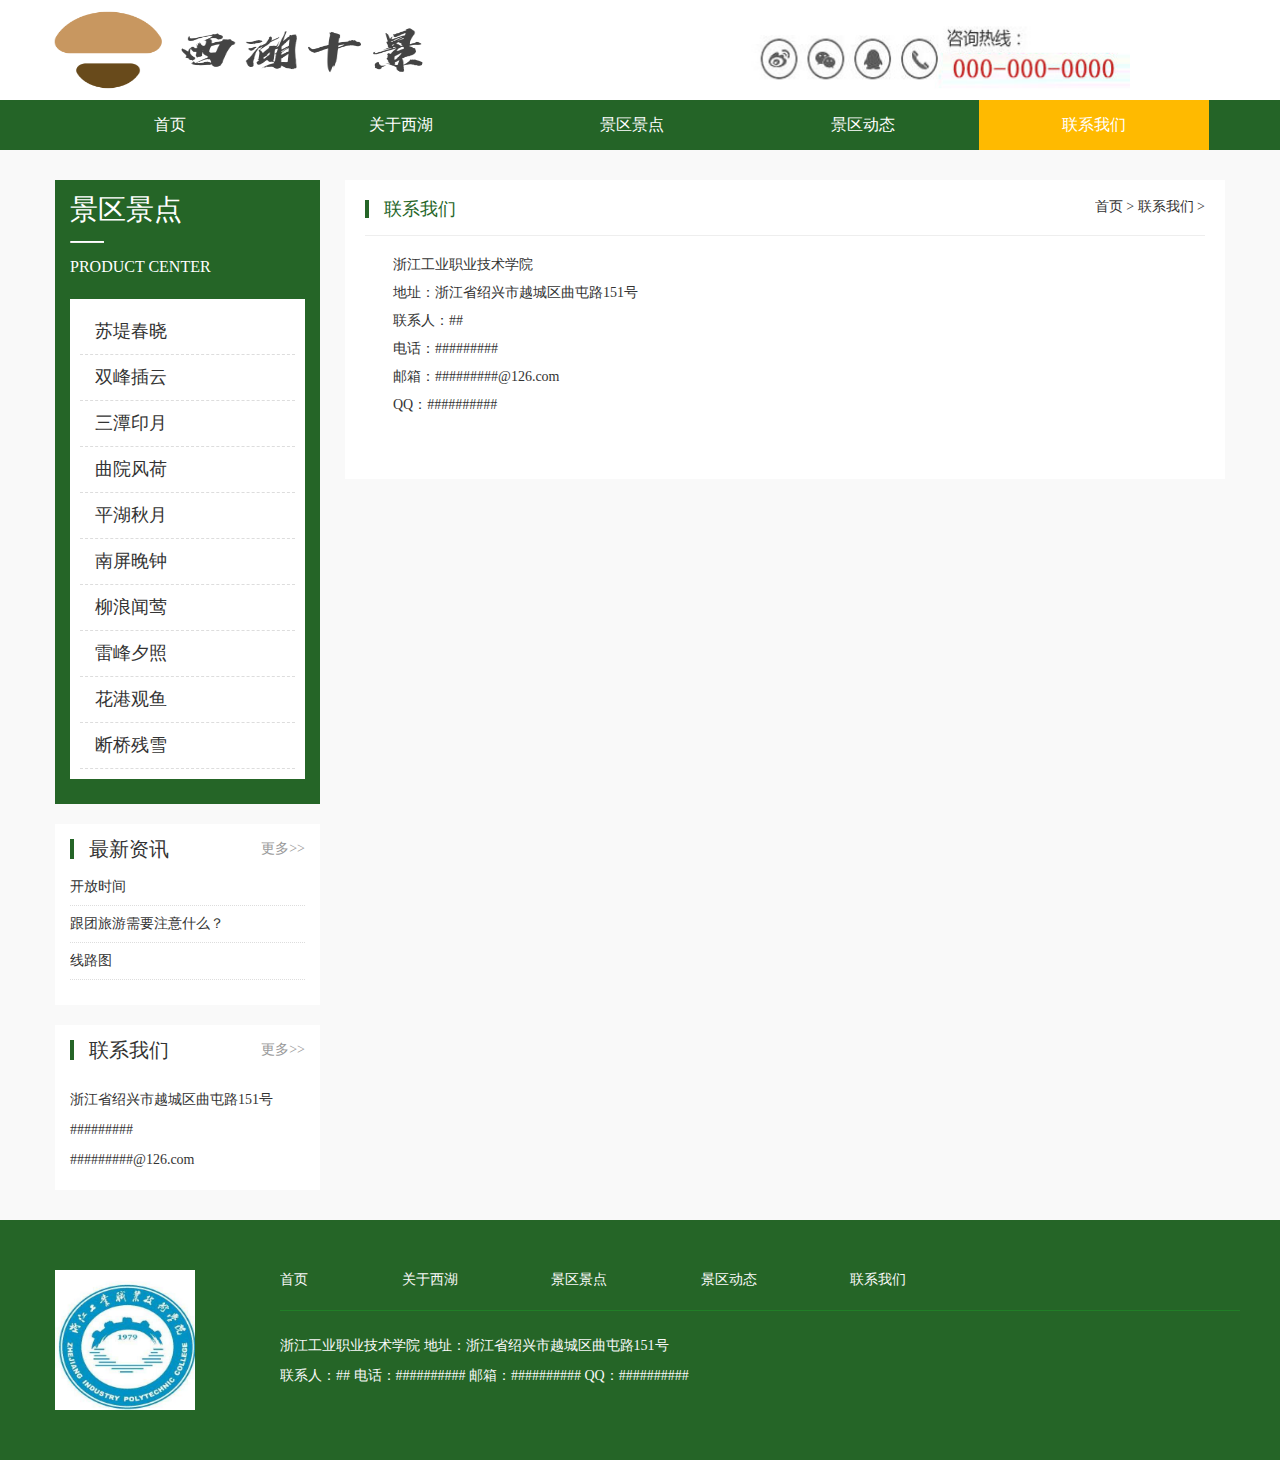
<file: contact.html>
<!DOCTYPE html >
<html>
	<head>
		<meta http-equiv="Content-Type" content="text/html; charset=utf-8" />

		<title> 联系我们</title>
		<link type="text/css" rel="stylesheet" href="css/index.css" />
		<script type="text/javascript" src="js/jquery-1.12.4.min.js"></script>
	</head>

	<body>
		<header>
			<div class="top">
				<div class="logo">
				</div>
				<div class="logo_2"></div>
			</div>
		</header>
		<div class="clear"></div>
		<div class="nav">
			<div class="main">
				<ul>
					<li><a href="index.html">首页</a></li>
					<li><a href="about.html">关于西湖</a></li>
					<li><a href="piclist.html">景区景点</a></li>
					<li><a href="detail.html">景区动态</a></li>

					<li class="on"><a href="contact.html">联系我们</a></li>
				</ul>
			</div>
		</div>
		<div class="clear"></div>
		<div class="mabody">
			<div class="mainWarp">
				<div class="mainLeft">
					<div class="typebox">
						<div class="titbox">
							<h3 class="ccsl">景区景点</h3>
							<hr />
							<p class="ccsl">product center</p>
						</div>
						<ul>
							<li><a href="./苏堤春晓/index.html" class="ccsl">苏堤春晓</a></li>
							<li><a href="./双峰插云/index.html" class="ccsl">双峰插云</a></li>
							<li><a href="./三潭印月/index.html" class="ccsl">三潭印月</a></li>
							<li><a href="./曲院风荷/index.html" class="ccsl">曲院风荷</a></li>
							<li><a href="./平湖秋月/index.html" class="ccsl">平湖秋月</a></li>
							<li><a href="./南屏晚钟/index.html" class="ccsl">南屏晚钟</a></li>
							<li><a href="./柳浪闻莺/index.html" class="ccsl">柳浪闻莺</a></li>
							<li><a href="./雷峰夕照/index.html" class="ccsl">雷峰夕照</a></li>
							<li><a href="./花港观鱼/index.html" class="ccsl">花港观鱼</a></li>
							<li><a href="./断桥残雪/index.html" class="ccsl">断桥残雪</a></li>
						</ul>
					</div>
					<div class="newsbox">
						<div class="titbox">
							<p class="ccsl">最新资讯 </p>
							<a href="detail.html">更多>> </a>
						</div>

						<ul>
							<li><a href="detail.html" class="ccsl">开放时间</a></li>
							<li><a href="detail.html" class="ccsl">跟团旅游需要注意什么？</a></li>
							<li><a href="detail.html" class="ccsl">线路图</a></li>

						</ul>
					</div>
					<div class="newsbox">
						<div class="titbox">
							<p class="ccsl">联系我们 </p>
							<a href="contact.html">更多>> </a>
						</div>
						<div class="lxwmbox">
							<div>浙江省绍兴市越城区曲屯路151号<br />#########<br />#########@126.com</div>
						</div>
					</div>
				</div>
				<div class="mainRight">
					<div class="brandnavbox">
						<p class="ccsl">联系我们</p>
						<div class="con ccsl"><a href="index.html">首页 > </a>联系我们 ></div>
					</div>
					<div class="detailbox">
						<div class="xq">
							<div class="con">
								<p>浙江工业职业技术学院</p>
								<p>地址：浙江省绍兴市越城区曲屯路151号</p>
								<p>联系人：##</p>
								<p>电话：#########</p>
								<p>邮箱：#########@126.com </p>
								<p>QQ：##########</p>
							</div>
						</div>
					</div>
				</div>
				<div class="clear"></div>
			</div>
		</div>
		<div class="clear"></div>
		<div class="footer">
			<div class="main">
				<div class="ewm">
					<img src="img/xioahui.jpg" width="140" height="140" />
				</div>
				<div class="footerR">
					<div class="fnav">
						<a href="index.html">首页</a>
						<a href="about.html">关于西湖</a>
						<a href="piclist.html">景区景点</a>
						<a href="detail.html">景区动态</a>

						<a href="contact.html">联系我们</a>
					</div>
					<div class="fcon">
						<div>浙江工业职业技术学院 地址：浙江省绍兴市越城区曲屯路151号<br />联系人：## 电话：########## 邮箱：########## QQ：##########</div>
					</div>
				</div>
				<div class="clear"></div>
			</div>
		</div>
	</body>
</html>
</file>
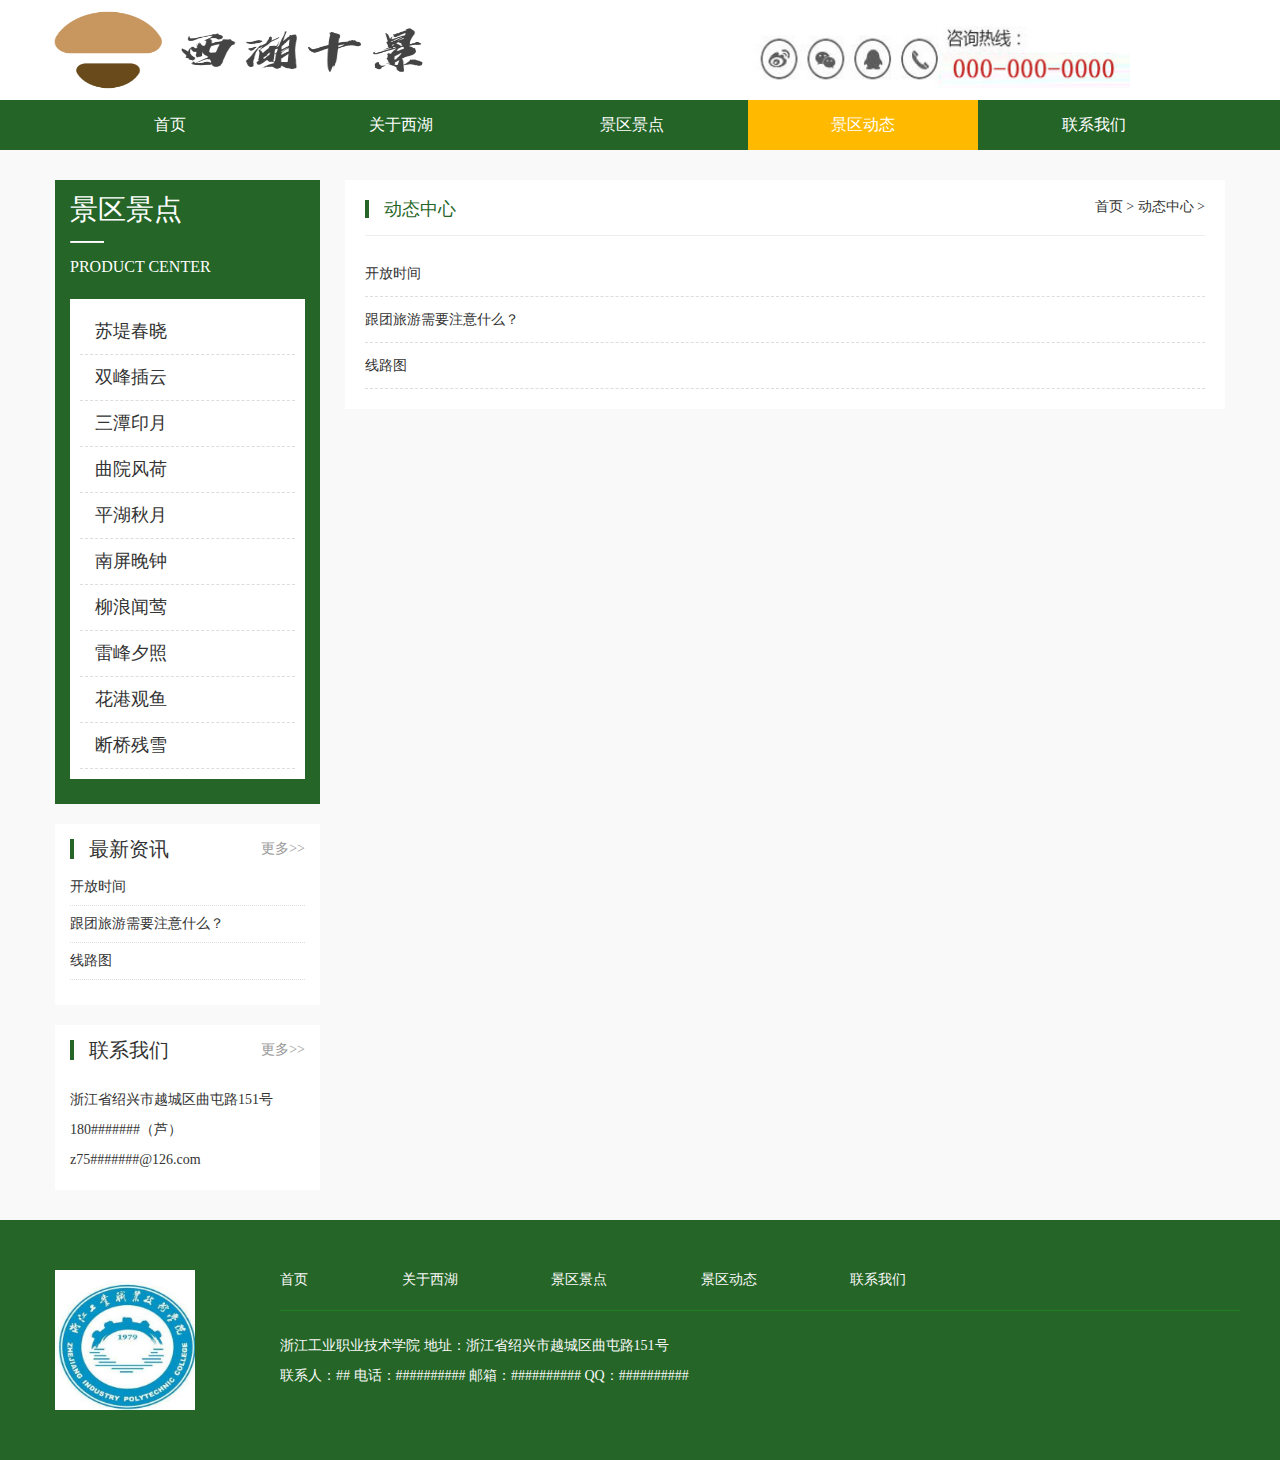
<file: detail.html>
<!DOCTYPE html >
<html >
	<head>
		<meta http-equiv="Content-Type" content="text/html; charset=utf-8" />
		<title>景区动态</title>
		<link type="text/css" rel="stylesheet" href="css/index.css" />

	</head>

	<body>
	<header>
			<div class="top">
				<div class="logo">
				</div>
				<div class="logo_2"></div>
			</div>
		</header>
		<div class="clear"></div>
		<div class="nav">
			<div class="main">
				<ul>
					<li><a href="index.html">首页</a></li>
					<li><a href="about.html">关于西湖</a></li>
					<li><a href="piclist.html">景区景点</a></li>
					<li class="on"><a href="detail.html">景区动态</a></li>
				
					<li><a href="contact.html">联系我们</a></li>
				</ul>
			</div>
		</div>
		<div class="clear"></div>


		<div class="mabody">
			<div class="mainWarp">
				<div class="mainLeft">
					<div class="typebox">
						<div class="titbox">
							<h3 class="ccsl">景区景点</h3>
							<hr />
							<p class="ccsl">product center</p>
						</div>
						<ul>
							<li><a href="./苏堤春晓/index.html" class="ccsl">苏堤春晓</a></li>
							<li><a href="./双峰插云/index.html" class="ccsl">双峰插云</a></li>
							<li><a href="./三潭印月/index.html" class="ccsl">三潭印月</a></li>
							<li><a href="./曲院风荷/index.html" class="ccsl">曲院风荷</a></li>
							<li><a href="./平湖秋月/index.html" class="ccsl">平湖秋月</a></li>
							<li><a href="./南屏晚钟/index.html" class="ccsl">南屏晚钟</a></li>
							<li><a href="./柳浪闻莺/index.html" class="ccsl">柳浪闻莺</a></li>
							<li><a href="./雷峰夕照/index.html" class="ccsl">雷峰夕照</a></li>
							<li><a href="./花港观鱼/index.html" class="ccsl">花港观鱼</a></li>
							<li><a href="./断桥残雪/index.html" class="ccsl">断桥残雪</a></li>
						</ul>
					</div>
					<div class="newsbox">
						<div class="titbox">
							<p class="ccsl">最新资讯 </p>
							<a href="detail.html">更多>> </a>
						</div>
						<ul>
							<li><a href="detail.html" class="ccsl">开放时间</a></li>
							<li><a href="detail.html" class="ccsl">跟团旅游需要注意什么？</a></li>
							<li><a href="detail.html" class="ccsl">线路图</a></li>

						</ul>
					</div>
					<div class="newsbox">
						<div class="titbox">
							<p class="ccsl">联系我们 </p>
							<a href="contact.html">更多>> </a>
						</div>
						<div class="lxwmbox">
							<div>浙江省绍兴市越城区曲屯路151号<br />180#######（芦）<br />z75#######@126.com</div>
						</div>
					</div>
				</div>
				<div class="mainRight">
					<div class="brandnavbox">
						<p class="ccsl">动态中心</p>
						<div class="con ccsl"><a href="index.html">首页 > </a> 动态中心 ></div>
					</div>
					
					<div class="detail">

						<ul>
							<li>
								<p><a href="javascriprt:void(0)" id="time">开放时间</a></p>
								<div class="detailbox">
									<div class="xq" id="time_a" style="display: none;">
										<h1>开放时间</h1>
										<div class="date">发布时间：：2020-6-15</div>
										<div class="con">
											<p>杭州西湖公园无需门票，也没有开关门的时间，西湖是完全开放的。</p>
										</div>
									</div>
								</div>
							</li>
						
							<li>
								<p><a <a href="javascriprt:void(0)" id="attention">跟团旅游需要注意什么？</a></p>
								<div class="detailbox">
									<div class="xq" id="attention_a" style="display: none;">
										<h1>跟团旅游需要注意什么？</h1>
										<div class="date">发布时间：2020-6-15</div>
										<div class="con">
											<p>很多人旅游会选择跟团旅行，既方便又省心，跟团旅行也要自己多注意：</p>
											<p>选择正规旅行社;</p>
											<p>1、选择旅行社一定要选门面大的，那种上门服务或者在写字楼里面租个屋子的就要小心了。</p>
											<p>2、不要只看旅行社的牌子，现在旅行社的门市部门基本都是加盟方式，所以最好找到旅行社最高层的部门。</p>
											<p>3、考察选择旅行社的时候一定要多比较，不能只听单一的报价，一定要问清楚是否包含机场建设费、燃油附加费、保险和一些自费项目。很多旅行社都把价格制定得很低，但是又附加很多必须消费和选择消费，所以一定要事先做功课。</p>
											<p>4、合同签字前一定要认真阅读，把每一项条款看清楚。口头承诺是不可靠的，有什么要求和问题必须写清楚</p>
											<p>选择正规的旅行社，不仅仅是保障我们游玩的质量，更重要的是保障我们安全。所以，我们一定要确保选择的旅行社持有正规的营业执照，千万不要被"低价团"迷惑，这类"低价团"往往伴有一些其他付费项目，或者带旅客到购物点购物的行为。总之，一定要选择一个靠谱的旅行社跟团出行。</p>
											<p>明确跟团旅游合同细节;</p>
											<p>我们需要详细阅读合同，明确旅行的行程安排，食宿标准，旅行时间等问题，待一切问清楚之后再确定参团旅行。</p>
											<p>出行物品准备;</p>
											<p>旅行需要携带衣物、鞋子、现金、银行卡、相机、手机、移动电源、证件、必备药品等等，具体可以参考我的另一篇经验"旅行必备物品清单"。</p>
											<p>个人安全;</p>
											<p>旅行时一定要注意个人安全问题，较为危险的地方不要冒险尝试，在旅行之前，将导游电话以及同行伙伴的电话留给家人，以防联系不到自己的时候，家人可以与旅行团的其他人取得联系，获知自己的消息。</p>
											<p>旅行时谨记时间点与车牌号;</p>
											<p>旅行时，最好可以跟着导游，不要掉队，记清集合的时间点和乘坐巴士的车牌号，如果真的在游览时出现掉队的情况，要尽快与导游取得联系。</p>
											<p>理智消费;</p>
											<p>导游可以通过我们购物拿到回扣，所以跟团旅行难免会被导游带到购物点去消费，我们消费时一定要理智，不要看到别人买，自己就也很有消费的冲动，购物点的物品质量和真假是难以保证的，所以尽量避免在导游带我们去的购物点买东西。</p>
										</div>
									</div>
								</div>
							</li>
							<li>
								<p><a href="javascriprt:void(0)" id="xianlu">线路图</a></p>
								<div class="detailbox">
									<div class="xq" id="xianlu_a" style="display: none;">
										<h1>线路图</h1>
										<div class="date">发布时间：2020-6-15</div>
										<div class="con">
											<img src="img/xianlu.jpg" width="850px" height="500px"/>
										</div>
									</div>
								</div>
							</li>


						</ul>

					</div>
				</div>
				<div class="clear"></div>
			</div>
		</div>
		<div class="clear"></div>
		<div class="footer">
			<div class="main">
				<div class="ewm">
					<img src="img/xioahui.jpg" width="140" height="140" />
				</div>
				<div class="footerR">
				<div class="fnav">
					<a href="index.html">首页</a>
					<a href="about.html">关于西湖</a>
					<a href="piclist.html">景区景点</a>
					<a href="detail.html">景区动态</a>
				
					<a href="contact.html">联系我们</a>
				</div>
				<div class="fcon">
					<div>浙江工业职业技术学院 地址：浙江省绍兴市越城区曲屯路151号<br />联系人：## 电话：########## 邮箱：########## QQ：##########</div>
				</div>
				</div>
				<div class="clear"></div>
			</div>
		</div>
		<script type="text/javascript" src="js/jquery-1.12.4.min.js"></script>
		<script>
			$(function() {
				$('#attention').click(function() {
					if ($('#attention_a').is(':hidden')) {
								$('#attention_a').show();
					} else {
						$('#attention_a').hide();
					}
				})
				$('#time').click(function(){
					if ($('#time_a').is(':hidden')) {												
							$('#time_a').show();																		
					} else {
						$('#time_a').hide();
					}
				})
				$('#xianlu').click(function(){
					if ($('#xianlu_a').is(':hidden')) {												
							$('#xianlu_a').show();																		
					} else {
						$('#xianlu_a').hide();
					}
				})
				
			})
		</script>
	</body>
</html>
</file>
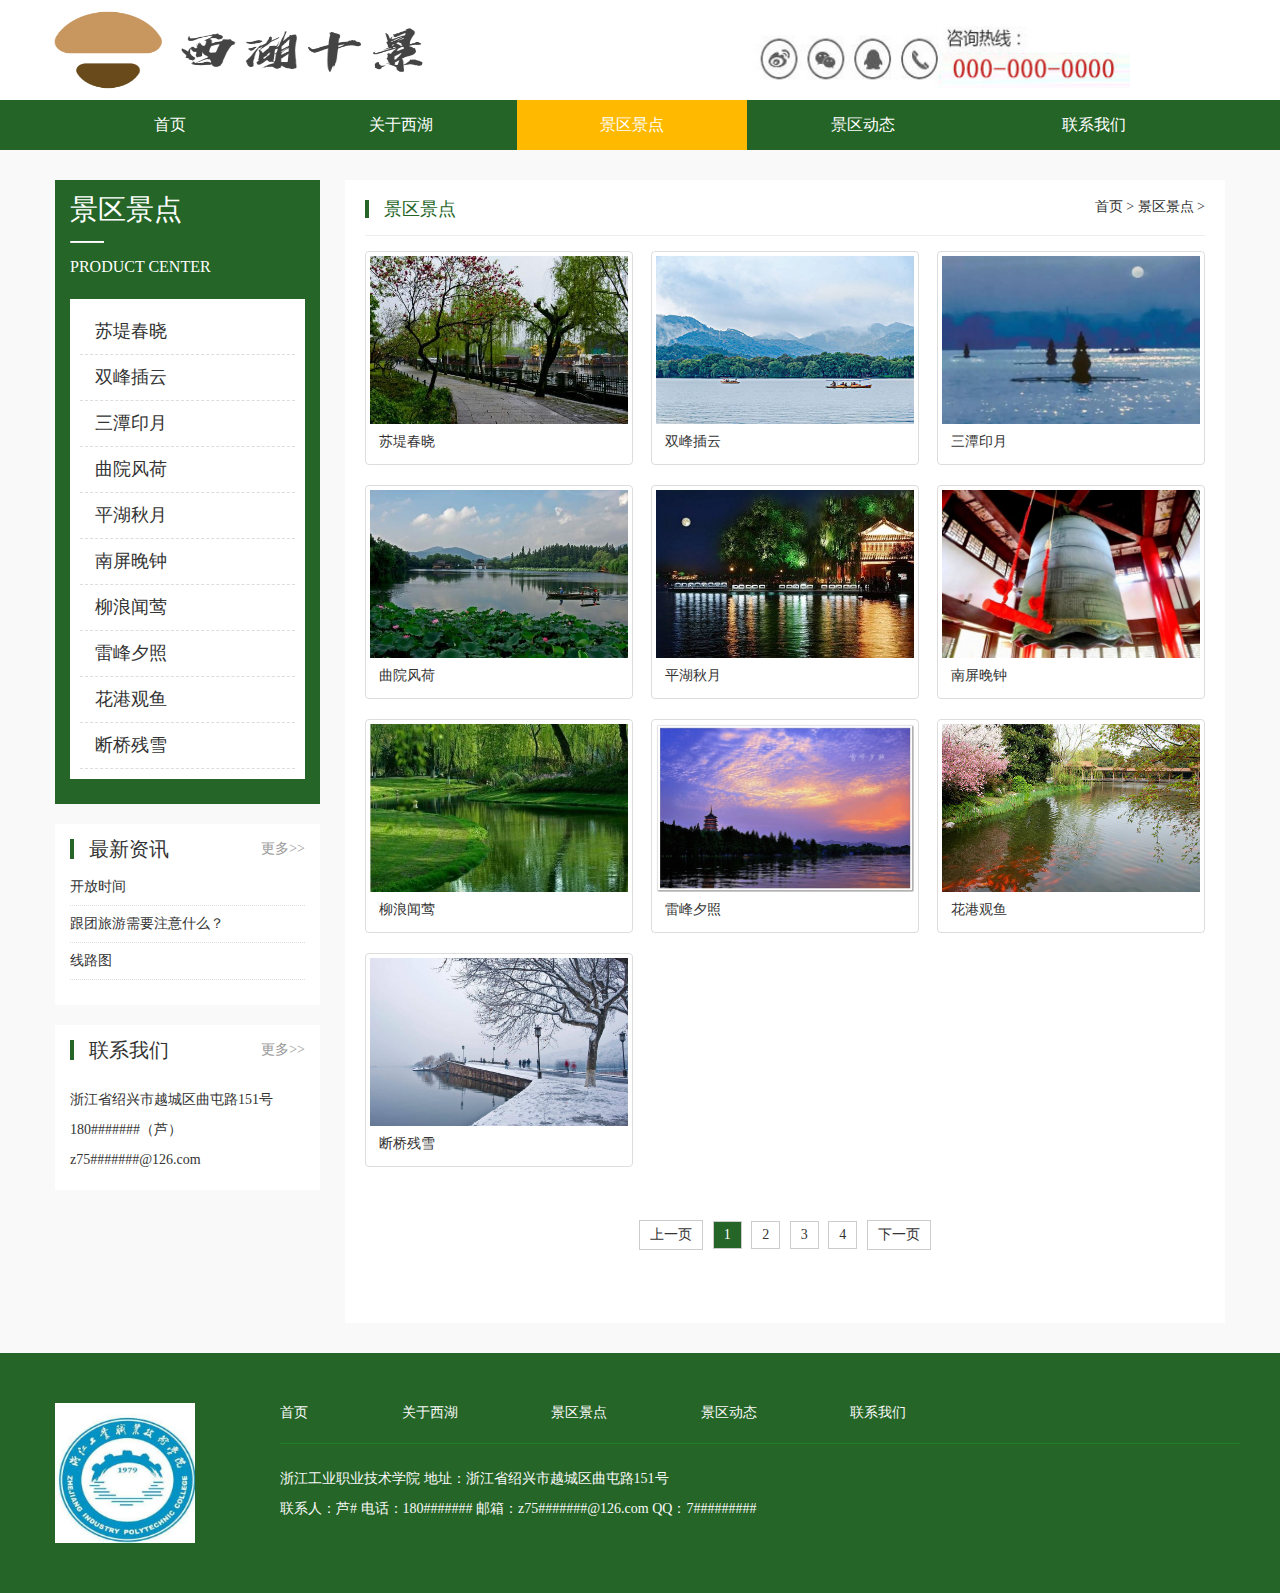
<file: piclist.html>
<!DOCTYPE html>
<html>
	<head>
		<meta http-equiv="Content-Type" content="text/html; charset=utf-8" />

		<title>景区景点</title>
		<link type="text/css" rel="stylesheet" href="css/index.css" />
		<script type="text/javascript" src="js/jquery-1.12.4.min.js"></script>
	</head>

	<body>
		<header>
			<div class="top">
				<div class="logo">
				</div>
				<div class="logo_2"></div>
			</div>
		</header>
		<div class="clear"></div>
		<div class="nav">
			<div class="main">
				<ul>
					<li><a href="index.html">首页</a></li>
					<li><a href="about.html">关于西湖</a></li>
					<li class="on"><a href="piclist.html">景区景点</a></li>
					<li><a href="detail.html">景区动态</a></li>

					<li><a href="contact.html">联系我们</a></li>
				</ul>
			</div>
		</div>
		<div class="clear"></div>

		<div class="clear"></div>
		<div class="mabody">
			<div class="mainWarp">
				<div class="mainLeft">
					<div class="typebox">
						<div class="titbox">
							<h3 class="ccsl">景区景点</h3>
							<hr />
							<p class="ccsl">product center</p>
						</div>
						<ul>
							<li><a href="./苏堤春晓/index.html" class="ccsl">苏堤春晓</a></li>
							<li><a href="./双峰插云/index.html" class="ccsl">双峰插云</a></li>
							<li><a href="./三潭印月/index.html" class="ccsl">三潭印月</a></li>
							<li><a href="./曲院风荷/index.html" class="ccsl">曲院风荷</a></li>
							<li><a href="./平湖秋月/index.html" class="ccsl">平湖秋月</a></li>
							<li><a href="./南屏晚钟/index.html" class="ccsl">南屏晚钟</a></li>
							<li><a href="./柳浪闻莺/index.html" class="ccsl">柳浪闻莺</a></li>
							<li><a href="./雷峰夕照/index.html" class="ccsl">雷峰夕照</a></li>
							<li><a href="./花港观鱼/index.html" class="ccsl">花港观鱼</a></li>
							<li><a href="./断桥残雪/index.html" class="ccsl">断桥残雪</a></li>
						</ul>
					</div>
					<div class="newsbox">
						<div class="titbox">
							<p class="ccsl">最新资讯 </p>
							<a href="detail.html">更多>> </a>
						</div>
						<ul>
							<li><a href="detail.html" class="ccsl">开放时间</a></li>
							<li><a href="detail.html" class="ccsl">跟团旅游需要注意什么？</a></li>
							<li><a href="detail.html" class="ccsl">线路图</a></li>

						</ul>
					</div>
					<div class="newsbox">
						<div class="titbox">
							<p class="ccsl">联系我们 </p>
							<a href="contact.html">更多>> </a>
						</div>
						<div class="lxwmbox">
							<div>浙江省绍兴市越城区曲屯路151号<br />180#######（芦）<br />z75#######@126.com</div>
						</div>
					</div>
				</div>
				<div class="mainRight">
					<div class="brandnavbox">
						<p class="ccsl">景区景点</p>
						<div class="con ccsl"><a href="index.html">首页 > </a>景区景点 ></div>
					</div>
					<ul class="piclistul">
						<li>
							<a href="./苏堤春晓/index.html">
								<div class="proimg"><img src="./苏堤春晓/img/2.jpg" /></div>
								<p class="ccsl">苏堤春晓</p>
							</a>
						</li>
						<li>
							<a href="./双峰插云/index.html">
								<div class="proimg"><img src="./双峰插云/img/2.jpg" /></div>
								<p class="ccsl">双峰插云</p>
							</a>
						</li>
						<li>
							<a href="./三潭印月/index.html">
								<div class="proimg"><img src="./三潭印月/img/2.jpg" /></div>
								<p class="ccsl">三潭印月</p>
							</a>
						</li>
						<li>
							<a href="./曲院风荷/index.html">
								<div class="proimg"><img src="./曲院风荷/img/2.jpg" /></div>
								<p class="ccsl">曲院风荷</p>
							</a>
						</li>
						<li>
							<a href="./平湖秋月/index.html">
								<div class="proimg"><img src="./平湖秋月/img/2.jpg" /></div>
								<p class="ccsl">平湖秋月</p>
							</a>
						</li>
						<li>
							<a href="./南屏晚钟/index.html">
								<div class="proimg"><img src="./南屏晚钟/img/2.jpg" /></div>
								<p class="ccsl">南屏晚钟</p>
							</a>
						</li>
						<li>
							<a href="./柳浪闻莺/index.html">
								<div class="proimg"><img src="./柳浪闻莺/img/2.jpg" /></div>
								<p class="ccsl">柳浪闻莺</p>
							</a>
						</li>
						<li>
							<a href="./雷峰夕照/index.html">
								<div class="proimg"><img src="./雷峰夕照/img/2.jpg" /></div>
								<p class="ccsl">雷峰夕照</p>
							</a>
						</li>
						<li>
							<a href="./花港观鱼/index.html">
								<div class="proimg"><img src="./花港观鱼/img/2.jpg" /></div>
								<p class="ccsl">花港观鱼</p>
							</a>
						</li>
						<li>
							<a href="./断桥残雪/index.html">
								<div class="proimg"><img src="./断桥残雪/img/2.jpg" /></div>
								<p class="ccsl">断桥残雪</p>
							</a>
						</li>

					</ul>
					<div class="clear"></div>
					<div class="pagebox">
						<a href="">上一页</a>
						<a href="" class="on">1</a>
						<a href="">2</a>
						<a href="">3</a>
						<a href="">4</a>
						<a href="">下一页</a>
					</div>
				</div>
				<div class="clear"></div>
			</div>
		</div>
		<div class="clear"></div>
		<div class="footer">
			<div class="main">
				<div class="ewm">
					<img src="img/xioahui.jpg" width="140" height="140" />
				</div>
				<div class="footerR">
					<div class="fnav">
						<a href="index.html">首页</a>
						<a href="about.html">关于西湖</a>
						<a href="piclist.html">景区景点</a>
						<a href="detail.html">景区动态</a>

						<a href="contact.html">联系我们</a>
					</div>
					<div class="fcon">
						<div>浙江工业职业技术学院 地址：浙江省绍兴市越城区曲屯路151号<br />联系人：芦# 电话：180####### 邮箱：z75#######@126.com QQ：7#########</div>
					</div>
				</div>
				<div class="clear"></div>
			</div>
		</div>
	</body>
</html>
</file>
<file: css/index.css>
* {
	margin: 0;
	padding: 0
}

ul li {
	list-style: none
}

img {
	border: 0;
	max-width: 100%
}

a {
	text-decoration: none;
	color: #333
}

.clear {
	clear: both
}

body {
	font-family: "微软雅黑";
	width: 100%;
	min-width: 1200px;
	color: #333;
	font-size: 14px;
}

.ccsl {
	display: block;
	overflow: hidden;
	white-space: nowrap;
	text-overflow: ellipsis;
}

p {
	text-align: justify
}

.top .logo {
	float: left;
	margin-left: 45px;
	width: 500px;
	height: 100px;
	background: url(../img/logo.png) no-repeat;
	background-size: 400px 100px;
}
.top .logo_2{
	float: right;
	height: 100px;
	width: 600px;
	background: url(../img/logo.jpg) no-repeat;
	background-size: 450px 120px;
}


.main {
	width: 1200px;
	
	
	margin: 0 auto;
}


.banner {
	width: 100%;
	min-width: 1200px;
	overflow: hidden;
	position: relative;
	font-size: 0;
	margin: 0 auto;
}

.b-img {
	position: absolute;
	left: 0;
	top: 0;
}

.b-img img {
	display: block;
	height: 400px;
	float: left;
}

.b-list {
	height: 20px;
	margin: 0 auto;
	position: relative;
	z-index: 1;
}

.b-list span {
	display: block;
	cursor: pointer;
	width: 10px;
	height: 10px;
	border-radius: 50%;
	background: #fff;
	float: left;
	margin: 0 5px;
	_margin: 0 3px;
}

.b-list .spcss {
	background: #d8241d
}


.logo {
	width: 1200px;
	margin: 0 auto;
	overflow: hidden
}

.logo img {
	display: block;
	width: 1200px;
}


.nav {
	background: #246427;
	width: 100%;
	min-width: 1200px;
	height: 50px;
}

.nav ul {
	overflow: hidden;
	padding: 0 15px
}

.nav ul li {
	float: left;
	height: 50px;
	line-height: 50px;
	width: 230px;
	overflow: hidden;
	margin-right: 1px
}

.nav ul li a {
	display: block;
	color: #fff;
	text-align: center;
	font-weight: 400;
	font-size: 16px;
}

.nav ul li:hover,
.nav ul li.on {
	background: #ffba00
}


.contitbox {
	width: 600px;
	margin: 0 auto;
	height: 72px;
	overflow: hidden;
	padding-bottom: 58px
}

.contitbox h2 {
	font-size: 30px;
	color: #246427;
	text-transform: uppercase;
	margin-bottom: 5px;
	font-weight: 500;
	font-family: inherit;
	line-height: 1.1;
	text-align: center;
}

.contitbox p {
	margin: 0 0 10px;
	text-align: center;
	font-size: 24px;

}

.part1 {
	width: 1200px;
	margin: 0 auto;
	padding-top: 58px;
	overflow: hidden
}

.part1 .typebox {
	text-align: center;
}

.part1 .typebox a {
	display: inline-block;
	padding-right: 15px;
	margin-right: 15px;
	border-right: 1px solid #333;
	font-size: 16px;
	color: #333;
}

.part1 .typebox a:hover {
	color: #ffae00;
}

.part1 ul {
	padding-top: 30px;
	overflow: hidden;
	padding-bottom: 20px
}

.part1 ul li {
	float: left;
	width: 280px;
	padding: 4px;
	margin-bottom: 20px;
	background: #fff;
	border: 1px solid #ddd;
	border-radius: 4px;
	margin-right: 13px
}

.part1 ul li .pro {
	display: block;
	width: 280px;
	height: 188px;
	overflow: hidden;
}

.part1 ul li .pro img {
	width: 280px;
	height: 188px;
	transition: all 1s;
}

.part1 ul li .pro img:hover {
	transform: scale(1.4)
}

.part1 ul li .txtbox {
	background: #eaeaea;
	padding: 9px;
	text-align: center;
	color: #333;
}

.part1 ul li .txtbox p {
	margin-bottom: 10px;
	text-align: center
}

.part1 ul li .txtbox img {
	display: block;
	margin: 0 auto
}

.part1 ul li:nth-child(4n) {
	margin-right: 0
}

.part2 {
	width: 100%;
	min-width: 1200px;
	background: #000 url(../img/bg.jpg) no-repeat center / cover;
	padding: 60px 0;
	margin-bottom: 58px;
}

.part2 .main {
	width: 1170px;
	height: 332px;
	overflow: hidden;
	background: #fff;
	padding: 40px 15px;
	margin: 0 auto
}

.part2_l {
	float: left;
	height: 310px;
	width: 570px;
	padding: 0 15px;
	overflow: hidden
}

.part2_l h2 {
	font-size: 24px;
	font-weight: 500;
	font-family: inherit;
	color: #227327;
}

.part2_l hr {
	width: 32px;
	border-top: 1px solid #227327;
	margin: 15px 0;
}

.part2_l .con {
	line-height: 24px;
	max-height: 165px;
	overflow: hidden
}

.part2_l .con p {
	text-indent: 2em;
}

.part2_l a.more {
	display: inline-block;
	width: 150px;
	height: 45px;
	line-height: 45px;
	text-align: center;
	color: #fff;
	background: #ffae00;
	margin-top: 40px;
}

.part2_r {
	width: 510px;
	height: 280px;
	float: right;
	overflow: hidden
}

.part2_r img {
	display: block;
	width: 510px;
	height: 280px;
}




.part3 {
	width: 100%;
	min-width: 1200px;
	min-height: 500px;

	margin-bottom: 58px;
}

.part3 .titbox {
	padding: 48px 0;
}

.part3 .titbox h2 {
	text-align: center;
	color: #227327;
	font-size: 36px;
}

.part3 .titbox h2 span {
	color: #ffae00;
	display: inline-block;
	font-weight: 900;
}

.part3 ul {
	width: 1000px;
	min-height: 320px;
	margin: 100px auto 0;
}

.part3 ul li {
	width: 170px;
	height: 220px;
	background: #00824a;
	color: #fff;
	padding: 25px;
	float: left;
	margin-right: 40px;
}

.part3 ul li h3 {
	font-size: 24px;
	margin-bottom: 18px;
}

.part3 ul li .sub {
	font-size: 14px;
	line-height: 24px;
	text-align: justify;
	height: 170px;
	overflow: hidden
}

.part3 ul li:nth-child(4n) {
	margin-right: 0
}

.part3 ul li:hover {
	background: #ffae00;
}

.part3 ul li:nth-child(2) {
	margin-top: -50px;
}

.part3 ul li:nth-child(3) {
	margin-top: -50px;
}



.part4 {
	width: 1200px;
	margin: 0 auto;
	overflow: hidden;
	padding-top: 30px
}

.part4_1 {
	float: left;
	padding: 0 15px;
	overflow: hidden
}

.part4_1 .p4one {
	margin-bottom: 35px;
	width: 133px;
	height: 38px;
	line-height: 38px;
	background: #256527;
}

.part4_1 .p4one p {
	text-align: center;
	color: #fff;
}

.part4_1 .p4two {
	width: 570px;
	height: 120px;
	overflow: hidden
}

.part4_1 .p4two .p4_l {
	float: left;
	width: 168px;
	height: 120px;
	overflow: hidden
}

.part4_1 .p4two .p4_l img {
	display: block;
	width: 168px;
	height: 120px;
}

.part4_1 .p4two .p4_r {
	float: right;
	width: 370px;
	height: 120px;
	overflow: hidden
}

.part4_1 .p4two .p4_r a {
	font-size: 16px;
	margin-bottom: 14px;
	color: #00824a;
}

.part4_1 .p4two .p4_r .sub {
	color: #666;
	line-height: 24px;
	overflow: hidden;
	text-overflow: ellipsis;
	display: -webkit-box;
	-webkit-line-clamp: 3;
	-webkit-box-orient: vertical;
}

.part4_1 ul {
	margin-top: 25px;
	margin-bottom: 10px;
	overflow: hidden
}

.part4_1 ul li {
	height: 45px;
	line-height: 45px;
	border-bottom: 1px dashed #ddd;
}

.part4_1 ul li a {
	float: left;
	color: #333;
	max-width: 450px;
}

.part4_1 ul li span {
	float: right
}

.part4_1 ul li a:hover {
	color: #ffae00;
}



.linkbox {
	width: 1170px;
	margin: 0 auto;
	padding: 45px 15px 20px;
}

.linkbox span {
	font-size: 16px;
	padding: 5px
}

.linkbox .con {}

.linkbox .con a {
	color: #337ab7;
	display: inline-block;
	padding: 5px;
	font-size: 16px;
}

.linkbox .con a:hover {
	color: #23527c;
}



.footer {
	width: 100%;
	min-width: 1200px;
	padding: 30px 0 50px;
	background: #256527;
	color: #f9f9f9;
}

.footer .ewm {
	float: left;
	margin-left: 15px;
	width: 140px;
	height: 140px;
	overflow: hidden;
	margin-top: 20px;
}

.footer .footerR {
	float: right;
	width: 960px;
	overflow: hidden
}

.fnav {
	border-bottom: 1px solid #217e27;
	margin-bottom: 20px;
	height: 60px;
	line-height: 60px;
	width: 960px;
	overflow: hidden
}

.fnav a {
	display: inline-block;
	color: #f9f9f9;
	padding-right: 90px;

}

.fcon {
	color: #f9f9f9;
	font-size: 14px;
	line-height: 30px
}

.mabody {
	width: 100%;
	min-width: 1200px;
	background: #f9f9f9;
}

.mainWarp {
	width: 1170px;
	margin: 0 auto;
	padding: 30px 0
}

.mainLeft {
	width: 265px;
	overflow: hidden;
	float: left
}

.mainLeft .typebox {
	padding: 15px;
	background: #256527;
	color: #fff;
}

.mainLeft .typebox .titbox {
	width: 100%;
	height: 84px;
	overflow: hidden
}

.mainLeft .typebox .titbox h3 {
	font-size: 28px;
	font-family: inherit;
	font-weight: 500;
	line-height: 1.1;
	text-align: left
}

.mainLeft .typebox .titbox hr {
	border-top: 1px solid #fff;
	width: 32px;
	margin: 15px 0;
}

.mainLeft .typebox .titbox p {
	font-size: 16px;
	text-transform: uppercase;
}

.mainLeft .typebox ul {
	overflow: hidden;
	background: #fff;
	padding: 10px;
	margin-top: 20px;
	margin-bottom: 10px
}

.mainLeft .typebox ul li {
	height: 45px;
	line-height: 45px;
	border-bottom: 1px dashed #ddd;
}

.mainLeft .typebox ul li a {
	font-size: 18px;
	color: #333;
	padding-left: 15px
}

.mainLeft .typebox ul li a:hover {
	color: #ffae00;
}

.mainLeft .newsbox {
	margin-top: 20px;
	padding: 15px;
	background: #fff;
}

.mainLeft .newsbox .titbox {
	margin-bottom: 10px;
	height: 20px;
	overflow: hidden
}

.mainLeft .newsbox .titbox p {
	font-size: 20px;
	padding-left: 15px;
	border-left: 4px solid #256527;
	float: left;
	max-width: 150px;
	line-height: 1
}

.mainLeft .newsbox .titbox a {
	float: right;
	font-size: 14px;
	line-height: 20px;
	color: #999;
}

.mainLeft .newsbox ul {
	overflow: hidden;
	padding-bottom: 10px
}

.mainLeft .newsbox ul li {
	border-bottom: 1px dotted #ddd;
	height: 36px;
	line-height: 36px;
}

.mainLeft .newsbox ul li a {
	color: #333;
}

.mainLeft .newsbox .lxwmbox {
	line-height: 30px;
	padding-top: 15px;
}

.mainRight {
	width: 840px;
	padding: 20px;
	overflow: hidden;
	float: right;
	background: #fff
}

.brandnavbox {
	padding-bottom: 15px;
	height: 20px;
	margin-bottom: 15px;
	border-bottom: 1px solid #eee;
	line-height: 1;
}

.brandnavbox p.ccsl {
	font-size: 18px;
	padding-left: 15px;
	border-left: 4px solid #256527;
	color: #256527;
	float: left;
	max-width: 250px;
}

.brandnavbox .con {
	float: right;
	max-width: 250px;
	height: 20px;
	overflow: hidden
}


ul.piclistul {
	overflow: hidden
}

ul.piclistul li {
	padding: 4px;
	width: 258px;
	margin-bottom: 20px;
	background: #fff;
	border: 1px solid #ddd;
	border-radius: 4px;
	float: left;
	margin-right: 18px
}

ul.piclistul li .proimg {
	width: 258px;
	height: 168px;
	overflow: hidden;
}

ul.piclistul li .proimg img {
	width: 258px;
	height: 168px;
	overflow: hidden;
	display: block;
	transition: all 0.5s;
}

ul.piclistul li p {
	padding: 9px;
	color: #333;
}

ul.piclistul li:nth-child(3n) {
	margin-right: 0
}

ul.piclistul li .proimg img:hover {
	transform: scale(1.2);
}

ul.listul {
	overflow: hidden
}

ul.listul li {
	margin-bottom: 20px;
	padding-bottom: 20px;
	border-bottom: 1px solid #ddd;
	height: 170px;
	overflow: hidden
}

ul.listul li .newsl {
	width: 260px;
	height: 165px;
	overflow: hidden;
	float: left
}

ul.listul li .newsl img {
	display: block;
	width: 260px;
	height: 165px;
	overflow: hidden
}

ul.listul li .newsr {
	float: right;
	width: 550px;
}

ul.listul li .newsr a.ccsl {
	color: #256527;
	font-size: 18px;
}

ul.listul li .newsr hr {
	border-top: 1px solid #ddd;
	width: 32px;
	margin: 15px 0;
}

ul.listul li .newsr .sub {
	line-height: 1.8;
	color: #666;
	overflow: hidden;
	text-overflow: ellipsis;
	display: -webkit-box;
	-webkit-line-clamp: 3;
	-webkit-box-orient: vertical;
}

ul.listul li .newsr .more {
	color: #ffae00;
	display: inline-block;
	margin-top: 20px;
}


.detail ul {
	line-height: 45px;
}

.detail ul li {
	border-bottom: 1px dashed #ddd;
}

.detailbox {
	overflow: hidden
}

.detailbox .xq {}

.detailbox .xq h1 {
	font-size: 24px;
	text-align: center;
	margin: 20px 0;
}

.detailbox .xq .date {
	color: #999;
	background: #eee;
	padding: 8px 0;
	text-align: center;
	margin-bottom: 20px;
	font-size: 14px;
}

.detailbox .xq .con {
	font-size: 14px;
	color: #333;
	line-height: 2;
	padding-bottom: 40px
}

.detailbox .xq .pprooimg {
	display: block;
	margin: 0 auto;
	max-width: 600px;
	margin-bottom: 20px
}

.detailbox .xq .con p {
	text-indent: 2em
}


.pagebox {
	text-align: center;
	padding-top: 30px;
	padding-bottom: 50px
}

.pagebox a {
	border: 1px solid #ccc;
	padding: 5px 10px;
	display: inline-block;
	color: #333;
	margin: 3px
}

.pagebox a:hover {
	background: #256527;
	color: #fff
}

.pagebox a.on {
	background: #256527;
	color: #fff
}
</file>
<file: 三潭印月/css/style.css>
* {
	margin: 0;
	padding: 0;
}

a {
	color: inherit;
	text-decoration: none;
}

body,
html {
	overflow: hidden;
	height: 100%;
	font-size: 16px;
	font-family: 'Montserrat', sans-serif;
	background: #000;
	color: #fff;
}

#wrap {
	position: absolute;
	left: 0;
	top: 0;
	width: 150%;
	height: 100%;
	display: flex;
	align-items: stretch;
	margin: 0 25%;
}

.hb {
	position: relative;
	width: 25%;
	z-index: 1;
	display: flex;
	align-items: center;
	z-index: 2;
	trasnform: scale(.97);
}

.c {
	position: relative;
	display: block;
	max-width: 90%;
}

.c img {
	position: relative;
	display: block;
	width: 100%;
	height: auto;
	z-index: 2;
}

.fullBg {
	position: fixed;
	top: 0;
	left: 0;
	width: 100%;
	height: 100%;
	opacity: 0;
	transition: transform .5s, opacity .5s;
	transform: scale(1);
	z-index: 1;
}

.fullBg img {
	width: 100%;
	height: 100%;
	object-fit: cover;
	object-position: center;
	opacity: .5;
}

.hb:hover+.fullBg {
	opacity: 1;
	transform: scale(1.02);
}



.btn a {
	position: relative;
	display: inline-block;
	padding: 15px 30px;
	color: #2196f3;
	text-transform: uppercase;
	letter-spacing: 4px;
	text-decoration: none;
	font-size: 24px;
	overflow: hidden;
	transition: 0.2s;
	z-index: 9999;
}

.btn a:hover {
	color: #255784;
	background: #2196f3;
	box-shadow: 0 0 10px #2196f3, 0 0 40px #2196f3, 0 0 80px #2196f3;
	transition-delay: 1s;
}

.btn a span {
	position: absolute;
	display: block;
}

.btn a span:nth-child(1) {
	top: 0;
	left: -100%;
	width: 100%;
	height: 2px;
	background: linear-gradient(90deg, transparent, #2196f3);
}

.btn a:hover span:nth-child(1) {
	left: 100%;
	transition: 1s;
}

/* 把上面2个复制一份并修改 */
.btn a span:nth-child(3) {
	bottom: 0;
	right: -100%;
	width: 100%;
	height: 2px;
	background: linear-gradient(270deg, transparent, #2196f3);
}

.btn a:hover span:nth-child(3) {
	right: 100%;
	transition: 1s;
	transition-delay: 0.5s;
}

/* 把上面2个复制一份并修改 */
.btn a span:nth-child(2) {
	top: -100%;
	right: 0;
	width: 2px;
	height: 100%;
	background: linear-gradient(180deg, transparent, #2196f3);
}

.btn a:hover span:nth-child(2) {
	right: 100%;
	transition: 1s;
	transition-delay: 0.25s;
}

/* 把上面2个复制一份并修改 */
.btn a span:nth-child(4) {
	bottom: -100%;
	left: 0;
	width: 2px;
	height: 100%;
	background: linear-gradient(360deg, transparent, #2196f3);
}

.btn a:hover span:nth-child(4) {
	bottom: 100%;
	transition: 1s;
	transition-delay: 0.75s;
}
</file>
<file: 南屏晚钟/css/style.css>
* {
	margin: 0;
	padding: 0;
}

a {
	color: inherit;
	text-decoration: none;
}

body,
html {
	overflow: hidden;
	height: 100%;
	font-size: 16px;

	background: #000;
	color: #fff;
}

#wrap {
	position: absolute;
	left: 0;
	top: 0;
	width: 150%;
	height: 100%;
	display: flex;
	align-items: stretch;
	margin: 0 25%;
}

.hb {
	position: relative;
	width: 25%;
	z-index: 1;
	display: flex;
	align-items: center;
	z-index: 2;
	trasnform: scale(.97);
}

.c {
	position: relative;
	display: block;
	max-width: 90%;
}

.c img {
	position: relative;
	display: block;
	width: 100%;
	height: auto;
	z-index: 2;
}

.fullBg {
	position: fixed;
	top: 0;
	left: 0;
	width: 100%;
	height: 100%;
	opacity: 0;
	transition: transform .5s, opacity .5s;
	transform: scale(1);
	z-index: 1;
}

.fullBg img {
	width: 100%;
	height: 100%;
	object-fit: cover;
	object-position: center;
	opacity: .5;
}

.hb:hover+.fullBg {
	opacity: 1;
	transform: scale(1.02);
}



.btn a {
	position: relative;
	display: inline-block;
	padding: 15px 30px;
	color: #2196f3;
	text-transform: uppercase;
	letter-spacing: 4px;
	text-decoration: none;
	font-size: 24px;
	overflow: hidden;
	transition: 0.2s;
	z-index: 9999;
}

.btn a:hover {
	color: #255784;
	background: #2196f3;
	box-shadow: 0 0 10px #2196f3, 0 0 40px #2196f3, 0 0 80px #2196f3;
	transition-delay: 1s;
}

.btn a span {
	position: absolute;
	display: block;
}

.btn a span:nth-child(1) {
	top: 0;
	left: -100%;
	width: 100%;
	height: 2px;
	background: linear-gradient(90deg, transparent, #2196f3);
}

.btn a:hover span:nth-child(1) {
	left: 100%;
	transition: 1s;
}


.btn a span:nth-child(3) {
	bottom: 0;
	right: -100%;
	width: 100%;
	height: 2px;
	background: linear-gradient(270deg, transparent, #2196f3);
}

.btn a:hover span:nth-child(3) {
	right: 100%;
	transition: 1s;
	transition-delay: 0.5s;
}


.btn a span:nth-child(2) {
	top: -100%;
	right: 0;
	width: 2px;
	height: 100%;
	background: linear-gradient(180deg, transparent, #2196f3);
}

.btn a:hover span:nth-child(2) {
	right: 100%;
	transition: 1s;
	transition-delay: 0.25s;
}


.btn a span:nth-child(4) {
	bottom: -100%;
	left: 0;
	width: 2px;
	height: 100%;
	background: linear-gradient(360deg, transparent, #2196f3);
}

.btn a:hover span:nth-child(4) {
	bottom: 100%;
	transition: 1s;
	transition-delay: 0.75s;
}
</file>
<file: 双峰插云/css/style.css>
* {
	margin: 0;
	padding: 0;
}

a {
	color: inherit;
	text-decoration: none;
}

body,
html {
	overflow: hidden;
	height: 100%;
	font-size: 16px;
	font-family: 'Montserrat', sans-serif;
	background: #000;
	color: #fff;
}

#wrap {
	position: absolute;
	left: 0;
	top: 0;
	width: 150%;
	height: 100%;
	display: flex;
	align-items: stretch;
	margin: 0 25%;
}

.hb {
	position: relative;
	width: 25%;
	z-index: 1;
	display: flex;
	align-items: center;
	z-index: 2;
	trasnform: scale(.97);
}

.c {
	position: relative;
	display: block;
	max-width: 90%;
}

.c img {
	position: relative;
	display: block;
	width: 100%;
	height: auto;
	z-index: 2;
}

.fullBg {
	position: fixed;
	top: 0;
	left: 0;
	width: 100%;
	height: 100%;
	opacity: 0;
	transition: transform .5s, opacity .5s;
	transform: scale(1);
	z-index: 1;
}

.fullBg img {
	width: 100%;
	height: 100%;
	object-fit: cover;
	object-position: center;
	opacity: .5;
}

.hb:hover+.fullBg {
	opacity: 1;
	transform: scale(1.02);
}



.btn a {
	position: relative;
	display: inline-block;
	padding: 15px 30px;
	color: #2196f3;
	text-transform: uppercase;
	letter-spacing: 4px;
	text-decoration: none;
	font-size: 24px;
	overflow: hidden;
	transition: 0.2s;
	z-index: 9999;
}

.btn a:hover {
	color: #255784;
	background: #2196f3;
	box-shadow: 0 0 10px #2196f3, 0 0 40px #2196f3, 0 0 80px #2196f3;
	transition-delay: 1s;
}

.btn a span {
	position: absolute;
	display: block;
}

.btn a span:nth-child(1) {
	top: 0;
	left: -100%;
	width: 100%;
	height: 2px;
	background: linear-gradient(90deg, transparent, #2196f3);
}

.btn a:hover span:nth-child(1) {
	left: 100%;
	transition: 1s;
}

/* 把上面2个复制一份并修改 */
.btn a span:nth-child(3) {
	bottom: 0;
	right: -100%;
	width: 100%;
	height: 2px;
	background: linear-gradient(270deg, transparent, #2196f3);
}

.btn a:hover span:nth-child(3) {
	right: 100%;
	transition: 1s;
	transition-delay: 0.5s;
}

/* 把上面2个复制一份并修改 */
.btn a span:nth-child(2) {
	top: -100%;
	right: 0;
	width: 2px;
	height: 100%;
	background: linear-gradient(180deg, transparent, #2196f3);
}

.btn a:hover span:nth-child(2) {
	right: 100%;
	transition: 1s;
	transition-delay: 0.25s;
}

/* 把上面2个复制一份并修改 */
.btn a span:nth-child(4) {
	bottom: -100%;
	left: 0;
	width: 2px;
	height: 100%;
	background: linear-gradient(360deg, transparent, #2196f3);
}

.btn a:hover span:nth-child(4) {
	bottom: 100%;
	transition: 1s;
	transition-delay: 0.75s;
}
</file>
<file: 平湖秋月/css/style.css>
* {
	margin: 0;
	padding: 0;
}

a {
	color: inherit;
	text-decoration: none;
}

body,
html {
	overflow: hidden;
	height: 100%;
	font-size: 16px;

	background: #000;
	color: #fff;
}

#wrap {
	position: absolute;
	left: 0;
	top: 0;
	width: 150%;
	height: 100%;
	display: flex;
	align-items: stretch;
	margin: 0 25%;
}

.hb {
	position: relative;
	width: 25%;
	z-index: 1;
	display: flex;
	align-items: center;
	z-index: 2;
	trasnform: scale(.97);
}

.c {
	position: relative;
	display: block;
	max-width: 90%;
}

.c img {
	position: relative;
	display: block;
	width: 100%;
	height: auto;
	z-index: 2;
}

.fullBg {
	position: fixed;
	top: 0;
	left: 0;
	width: 100%;
	height: 100%;
	opacity: 0;
	transition: transform .5s, opacity .5s;
	transform: scale(1);
	z-index: 1;
}

.fullBg img {
	width: 100%;
	height: 100%;
	object-fit: cover;
	object-position: center;
	opacity: .5;
}

.hb:hover+.fullBg {
	opacity: 1;
	transform: scale(1.02);
}



.btn a {
	position: relative;
	display: inline-block;
	padding: 15px 30px;
	color: #2196f3;
	text-transform: uppercase;
	letter-spacing: 4px;
	text-decoration: none;
	font-size: 24px;
	overflow: hidden;
	transition: 0.2s;
	z-index: 9999;
}

.btn a:hover {
	color: #255784;
	background: #2196f3;
	box-shadow: 0 0 10px #2196f3, 0 0 40px #2196f3, 0 0 80px #2196f3;
	transition-delay: 1s;
}

.btn a span {
	position: absolute;
	display: block;
}

.btn a span:nth-child(1) {
	top: 0;
	left: -100%;
	width: 100%;
	height: 2px;
	background: linear-gradient(90deg, transparent, #2196f3);
}

.btn a:hover span:nth-child(1) {
	left: 100%;
	transition: 1s;
}


.btn a span:nth-child(3) {
	bottom: 0;
	right: -100%;
	width: 100%;
	height: 2px;
	background: linear-gradient(270deg, transparent, #2196f3);
}

.btn a:hover span:nth-child(3) {
	right: 100%;
	transition: 1s;
	transition-delay: 0.5s;
}


.btn a span:nth-child(2) {
	top: -100%;
	right: 0;
	width: 2px;
	height: 100%;
	background: linear-gradient(180deg, transparent, #2196f3);
}

.btn a:hover span:nth-child(2) {
	right: 100%;
	transition: 1s;
	transition-delay: 0.25s;
}


.btn a span:nth-child(4) {
	bottom: -100%;
	left: 0;
	width: 2px;
	height: 100%;
	background: linear-gradient(360deg, transparent, #2196f3);
}

.btn a:hover span:nth-child(4) {
	bottom: 100%;
	transition: 1s;
	transition-delay: 0.75s;
}
</file>
<file: 断桥残雪/css/style.css>
* {
	margin: 0;
	padding: 0;
}

a {
	color: inherit;
	text-decoration: none;
}

body,
html {
	overflow: hidden;
	height: 100%;
	font-size: 16px;

	background: #000;
	color: #fff;
}

#wrap {
	position: absolute;
	left: 0;
	top: 0;
	width: 150%;
	height: 100%;
	display: flex;
	align-items: stretch;
	margin: 0 25%;
}

.hb {
	position: relative;
	width: 25%;
	z-index: 1;
	display: flex;
	align-items: center;
	z-index: 2;
	trasnform: scale(.97);
}

.c {
	position: relative;
	display: block;
	max-width: 90%;
}

.c img {
	position: relative;
	display: block;
	width: 100%;
	height: auto;
	z-index: 2;
}

.fullBg {
	position: fixed;
	top: 0;
	left: 0;
	width: 100%;
	height: 100%;
	opacity: 0;
	transition: transform .5s, opacity .5s;
	transform: scale(1);
	z-index: 1;
}

.fullBg img {
	width: 100%;
	height: 100%;
	object-fit: cover;
	object-position: center;
	opacity: .5;
}

.hb:hover+.fullBg {
	opacity: 1;
	transform: scale(1.02);
}



.btn a {
	position: relative;
	display: inline-block;
	padding: 15px 30px;
	color: #2196f3;
	text-transform: uppercase;
	letter-spacing: 4px;
	text-decoration: none;
	font-size: 24px;
	overflow: hidden;
	transition: 0.2s;
	z-index: 9999;
}

.btn a:hover {
	color: #255784;
	background: #2196f3;
	box-shadow: 0 0 10px #2196f3, 0 0 40px #2196f3, 0 0 80px #2196f3;
	transition-delay: 1s;
}

.btn a span {
	position: absolute;
	display: block;
}

.btn a span:nth-child(1) {
	top: 0;
	left: -100%;
	width: 100%;
	height: 2px;
	background: linear-gradient(90deg, transparent, #2196f3);
}

.btn a:hover span:nth-child(1) {
	left: 100%;
	transition: 1s;
}


.btn a span:nth-child(3) {
	bottom: 0;
	right: -100%;
	width: 100%;
	height: 2px;
	background: linear-gradient(270deg, transparent, #2196f3);
}

.btn a:hover span:nth-child(3) {
	right: 100%;
	transition: 1s;
	transition-delay: 0.5s;
}


.btn a span:nth-child(2) {
	top: -100%;
	right: 0;
	width: 2px;
	height: 100%;
	background: linear-gradient(180deg, transparent, #2196f3);
}

.btn a:hover span:nth-child(2) {
	right: 100%;
	transition: 1s;
	transition-delay: 0.25s;
}


.btn a span:nth-child(4) {
	bottom: -100%;
	left: 0;
	width: 2px;
	height: 100%;
	background: linear-gradient(360deg, transparent, #2196f3);
}

.btn a:hover span:nth-child(4) {
	bottom: 100%;
	transition: 1s;
	transition-delay: 0.75s;
}
</file>
<file: 曲院风荷/css/style.css>
* {
	margin: 0;
	padding: 0;
}

a {
	color: inherit;
	text-decoration: none;
}

body,
html {
	overflow: hidden;
	height: 100%;
	font-size: 16px;

	background: #000;
	color: #fff;
}

#wrap {
	position: absolute;
	left: 0;
	top: 0;
	width: 150%;
	height: 100%;
	display: flex;
	align-items: stretch;
	margin: 0 25%;
}

.hb {
	position: relative;
	width: 25%;
	z-index: 1;
	display: flex;
	align-items: center;
	z-index: 2;
	trasnform: scale(.97);
}

.c {
	position: relative;
	display: block;
	max-width: 90%;
}

.c img {
	position: relative;
	display: block;
	width: 100%;
	height: auto;
	z-index: 2;
}

.fullBg {
	position: fixed;
	top: 0;
	left: 0;
	width: 100%;
	height: 100%;
	opacity: 0;
	transition: transform .5s, opacity .5s;
	transform: scale(1);
	z-index: 1;
}

.fullBg img {
	width: 100%;
	height: 100%;
	object-fit: cover;
	object-position: center;
	opacity: .5;
}

.hb:hover+.fullBg {
	opacity: 1;
	transform: scale(1.02);
}



.btn a {
	position: relative;
	display: inline-block;
	padding: 15px 30px;
	color: #2196f3;
	text-transform: uppercase;
	letter-spacing: 4px;
	text-decoration: none;
	font-size: 24px;
	overflow: hidden;
	transition: 0.2s;
	z-index: 9999;
}

.btn a:hover {
	color: #255784;
	background: #2196f3;
	box-shadow: 0 0 10px #2196f3, 0 0 40px #2196f3, 0 0 80px #2196f3;
	transition-delay: 1s;
}

.btn a span {
	position: absolute;
	display: block;
}

.btn a span:nth-child(1) {
	top: 0;
	left: -100%;
	width: 100%;
	height: 2px;
	background: linear-gradient(90deg, transparent, #2196f3);
}

.btn a:hover span:nth-child(1) {
	left: 100%;
	transition: 1s;
}


.btn a span:nth-child(3) {
	bottom: 0;
	right: -100%;
	width: 100%;
	height: 2px;
	background: linear-gradient(270deg, transparent, #2196f3);
}

.btn a:hover span:nth-child(3) {
	right: 100%;
	transition: 1s;
	transition-delay: 0.5s;
}


.btn a span:nth-child(2) {
	top: -100%;
	right: 0;
	width: 2px;
	height: 100%;
	background: linear-gradient(180deg, transparent, #2196f3);
}

.btn a:hover span:nth-child(2) {
	right: 100%;
	transition: 1s;
	transition-delay: 0.25s;
}


.btn a span:nth-child(4) {
	bottom: -100%;
	left: 0;
	width: 2px;
	height: 100%;
	background: linear-gradient(360deg, transparent, #2196f3);
}

.btn a:hover span:nth-child(4) {
	bottom: 100%;
	transition: 1s;
	transition-delay: 0.75s;
}
</file>
<file: 柳浪闻莺/css/style.css>
* {
	margin: 0;
	padding: 0;
}

a {
	color: inherit;
	text-decoration: none;
}

body,
html {
	overflow: hidden;
	height: 100%;
	font-size: 16px;

	background: #000;
	color: #fff;
}

#wrap {
	position: absolute;
	left: 0;
	top: 0;
	width: 150%;
	height: 100%;
	display: flex;
	align-items: stretch;
	margin: 0 25%;
}

.hb {
	position: relative;
	width: 25%;
	z-index: 1;
	display: flex;
	align-items: center;
	z-index: 2;
	trasnform: scale(.97);
}

.c {
	position: relative;
	display: block;
	max-width: 90%;
}

.c img {
	position: relative;
	display: block;
	width: 100%;
	height: auto;
	z-index: 2;
}

.fullBg {
	position: fixed;
	top: 0;
	left: 0;
	width: 100%;
	height: 100%;
	opacity: 0;
	transition: transform .5s, opacity .5s;
	transform: scale(1);
	z-index: 1;
}

.fullBg img {
	width: 100%;
	height: 100%;
	object-fit: cover;
	object-position: center;
	opacity: .5;
}

.hb:hover+.fullBg {
	opacity: 1;
	transform: scale(1.02);
}



.btn a {
	position: relative;
	display: inline-block;
	padding: 15px 30px;
	color: #2196f3;
	text-transform: uppercase;
	letter-spacing: 4px;
	text-decoration: none;
	font-size: 24px;
	overflow: hidden;
	transition: 0.2s;
	z-index: 9999;
}

.btn a:hover {
	color: #255784;
	background: #2196f3;
	box-shadow: 0 0 10px #2196f3, 0 0 40px #2196f3, 0 0 80px #2196f3;
	transition-delay: 1s;
}

.btn a span {
	position: absolute;
	display: block;
}

.btn a span:nth-child(1) {
	top: 0;
	left: -100%;
	width: 100%;
	height: 2px;
	background: linear-gradient(90deg, transparent, #2196f3);
}

.btn a:hover span:nth-child(1) {
	left: 100%;
	transition: 1s;
}


.btn a span:nth-child(3) {
	bottom: 0;
	right: -100%;
	width: 100%;
	height: 2px;
	background: linear-gradient(270deg, transparent, #2196f3);
}

.btn a:hover span:nth-child(3) {
	right: 100%;
	transition: 1s;
	transition-delay: 0.5s;
}


.btn a span:nth-child(2) {
	top: -100%;
	right: 0;
	width: 2px;
	height: 100%;
	background: linear-gradient(180deg, transparent, #2196f3);
}

.btn a:hover span:nth-child(2) {
	right: 100%;
	transition: 1s;
	transition-delay: 0.25s;
}


.btn a span:nth-child(4) {
	bottom: -100%;
	left: 0;
	width: 2px;
	height: 100%;
	background: linear-gradient(360deg, transparent, #2196f3);
}

.btn a:hover span:nth-child(4) {
	bottom: 100%;
	transition: 1s;
	transition-delay: 0.75s;
}
</file>
<file: 花港观鱼/css/style.css>
* {
	margin: 0;
	padding: 0;
}

a {
	color: inherit;
	text-decoration: none;
}

body,
html {
	overflow: hidden;
	height: 100%;
	font-size: 16px;

	background: #000;
	color: #fff;
}

#wrap {
	position: absolute;
	left: 0;
	top: 0;
	width: 150%;
	height: 100%;
	display: flex;
	align-items: stretch;
	margin: 0 25%;
}

.hb {
	position: relative;
	width: 25%;
	z-index: 1;
	display: flex;
	align-items: center;
	z-index: 2;
	trasnform: scale(.97);
}

.c {
	position: relative;
	display: block;
	max-width: 90%;
}

.c img {
	position: relative;
	display: block;
	width: 100%;
	height: auto;
	z-index: 2;
}

.fullBg {
	position: fixed;
	top: 0;
	left: 0;
	width: 100%;
	height: 100%;
	opacity: 0;
	transition: transform .5s, opacity .5s;
	transform: scale(1);
	z-index: 1;
}

.fullBg img {
	width: 100%;
	height: 100%;
	object-fit: cover;
	object-position: center;
	opacity: .5;
}

.hb:hover+.fullBg {
	opacity: 1;
	transform: scale(1.02);
}



.btn a {
	position: relative;
	display: inline-block;
	padding: 15px 30px;
	color: #2196f3;
	text-transform: uppercase;
	letter-spacing: 4px;
	text-decoration: none;
	font-size: 24px;
	overflow: hidden;
	transition: 0.2s;
	z-index: 9999;
}

.btn a:hover {
	color: #255784;
	background: #2196f3;
	box-shadow: 0 0 10px #2196f3, 0 0 40px #2196f3, 0 0 80px #2196f3;
	transition-delay: 1s;
}

.btn a span {
	position: absolute;
	display: block;
}

.btn a span:nth-child(1) {
	top: 0;
	left: -100%;
	width: 100%;
	height: 2px;
	background: linear-gradient(90deg, transparent, #2196f3);
}

.btn a:hover span:nth-child(1) {
	left: 100%;
	transition: 1s;
}


.btn a span:nth-child(3) {
	bottom: 0;
	right: -100%;
	width: 100%;
	height: 2px;
	background: linear-gradient(270deg, transparent, #2196f3);
}

.btn a:hover span:nth-child(3) {
	right: 100%;
	transition: 1s;
	transition-delay: 0.5s;
}


.btn a span:nth-child(2) {
	top: -100%;
	right: 0;
	width: 2px;
	height: 100%;
	background: linear-gradient(180deg, transparent, #2196f3);
}

.btn a:hover span:nth-child(2) {
	right: 100%;
	transition: 1s;
	transition-delay: 0.25s;
}


.btn a span:nth-child(4) {
	bottom: -100%;
	left: 0;
	width: 2px;
	height: 100%;
	background: linear-gradient(360deg, transparent, #2196f3);
}

.btn a:hover span:nth-child(4) {
	bottom: 100%;
	transition: 1s;
	transition-delay: 0.75s;
}
</file>
<file: 苏堤春晓/css/style.css>
* {
	margin: 0;
	padding: 0;
}

a {
	color: inherit;
	text-decoration: none;
}

body,
html {
	overflow: hidden;
	height: 100%;
	font-size: 16px;

	background: #000;
	color: #fff;
}

#wrap {
	position: absolute;
	left: 0;
	top: 0;
	width: 150%;
	height: 100%;
	display: flex;
	align-items: stretch;
	margin: 0 25%;
}

.hb {
	position: relative;
	width: 25%;
	z-index: 1;
	display: flex;
	align-items: center;
	z-index: 2;
	trasnform: scale(.97);
}

.c {
	position: relative;
	display: block;
	max-width: 90%;
}

.c img {
	position: relative;
	display: block;
	width: 100%;
	height: auto;
	z-index: 2;
}

.fullBg {
	position: fixed;
	top: 0;
	left: 0;
	width: 100%;
	height: 100%;
	opacity: 0;
	transition: transform .5s, opacity .5s;
	transform: scale(1);
	z-index: 1;
}

.fullBg img {
	width: 100%;
	height: 100%;
	object-fit: cover;
	object-position: center;
	opacity: .5;
}

.hb:hover+.fullBg {
	opacity: 1;
	transform: scale(1.02);
}



.btn a {
	position: relative;
	display: inline-block;
	padding: 15px 30px;
	color: #2196f3;
	text-transform: uppercase;
	letter-spacing: 4px;
	text-decoration: none;
	font-size: 24px;
	overflow: hidden;
	transition: 0.2s;
	z-index: 9999;
}

.btn a:hover {
	color: #255784;
	background: #2196f3;
	box-shadow: 0 0 10px #2196f3, 0 0 40px #2196f3, 0 0 80px #2196f3;
	transition-delay: 1s;
}

.btn a span {
	position: absolute;
	display: block;
}

.btn a span:nth-child(1) {
	top: 0;
	left: -100%;
	width: 100%;
	height: 2px;
	background: linear-gradient(90deg, transparent, #2196f3);
}

.btn a:hover span:nth-child(1) {
	left: 100%;
	transition: 1s;
}


.btn a span:nth-child(3) {
	bottom: 0;
	right: -100%;
	width: 100%;
	height: 2px;
	background: linear-gradient(270deg, transparent, #2196f3);
}

.btn a:hover span:nth-child(3) {
	right: 100%;
	transition: 1s;
	transition-delay: 0.5s;
}


.btn a span:nth-child(2) {
	top: -100%;
	right: 0;
	width: 2px;
	height: 100%;
	background: linear-gradient(180deg, transparent, #2196f3);
}

.btn a:hover span:nth-child(2) {
	right: 100%;
	transition: 1s;
	transition-delay: 0.25s;
}


.btn a span:nth-child(4) {
	bottom: -100%;
	left: 0;
	width: 2px;
	height: 100%;
	background: linear-gradient(360deg, transparent, #2196f3);
}

.btn a:hover span:nth-child(4) {
	bottom: 100%;
	transition: 1s;
	transition-delay: 0.75s;
}
</file>
<file: 雷峰夕照/css/style.css>
* {
	margin: 0;
	padding: 0;
}

a {
	color: inherit;
	text-decoration: none;
}

body,
html {
	overflow: hidden;
	height: 100%;
	font-size: 16px;

	background: #000;
	color: #fff;
}

#wrap {
	position: absolute;
	left: 0;
	top: 0;
	width: 150%;
	height: 100%;
	display: flex;
	align-items: stretch;
	margin: 0 25%;
}

.hb {
	position: relative;
	width: 25%;
	z-index: 1;
	display: flex;
	align-items: center;
	z-index: 2;
	trasnform: scale(.97);
}

.c {
	position: relative;
	display: block;
	max-width: 90%;
}

.c img {
	position: relative;
	display: block;
	width: 100%;
	height: auto;
	z-index: 2;
}

.fullBg {
	position: fixed;
	top: 0;
	left: 0;
	width: 100%;
	height: 100%;
	opacity: 0;
	transition: transform .5s, opacity .5s;
	transform: scale(1);
	z-index: 1;
}

.fullBg img {
	width: 100%;
	height: 100%;
	object-fit: cover;
	object-position: center;
	opacity: .5;
}

.hb:hover+.fullBg {
	opacity: 1;
	transform: scale(1.02);
}



.btn a {
	position: relative;
	display: inline-block;
	padding: 15px 30px;
	color: #2196f3;
	text-transform: uppercase;
	letter-spacing: 4px;
	text-decoration: none;
	font-size: 24px;
	overflow: hidden;
	transition: 0.2s;
	z-index: 9999;
}

.btn a:hover {
	color: #255784;
	background: #2196f3;
	box-shadow: 0 0 10px #2196f3, 0 0 40px #2196f3, 0 0 80px #2196f3;
	transition-delay: 1s;
}

.btn a span {
	position: absolute;
	display: block;
}

.btn a span:nth-child(1) {
	top: 0;
	left: -100%;
	width: 100%;
	height: 2px;
	background: linear-gradient(90deg, transparent, #2196f3);
}

.btn a:hover span:nth-child(1) {
	left: 100%;
	transition: 1s;
}


.btn a span:nth-child(3) {
	bottom: 0;
	right: -100%;
	width: 100%;
	height: 2px;
	background: linear-gradient(270deg, transparent, #2196f3);
}

.btn a:hover span:nth-child(3) {
	right: 100%;
	transition: 1s;
	transition-delay: 0.5s;
}


.btn a span:nth-child(2) {
	top: -100%;
	right: 0;
	width: 2px;
	height: 100%;
	background: linear-gradient(180deg, transparent, #2196f3);
}

.btn a:hover span:nth-child(2) {
	right: 100%;
	transition: 1s;
	transition-delay: 0.25s;
}


.btn a span:nth-child(4) {
	bottom: -100%;
	left: 0;
	width: 2px;
	height: 100%;
	background: linear-gradient(360deg, transparent, #2196f3);
}

.btn a:hover span:nth-child(4) {
	bottom: 100%;
	transition: 1s;
	transition-delay: 0.75s;
}
</file>
